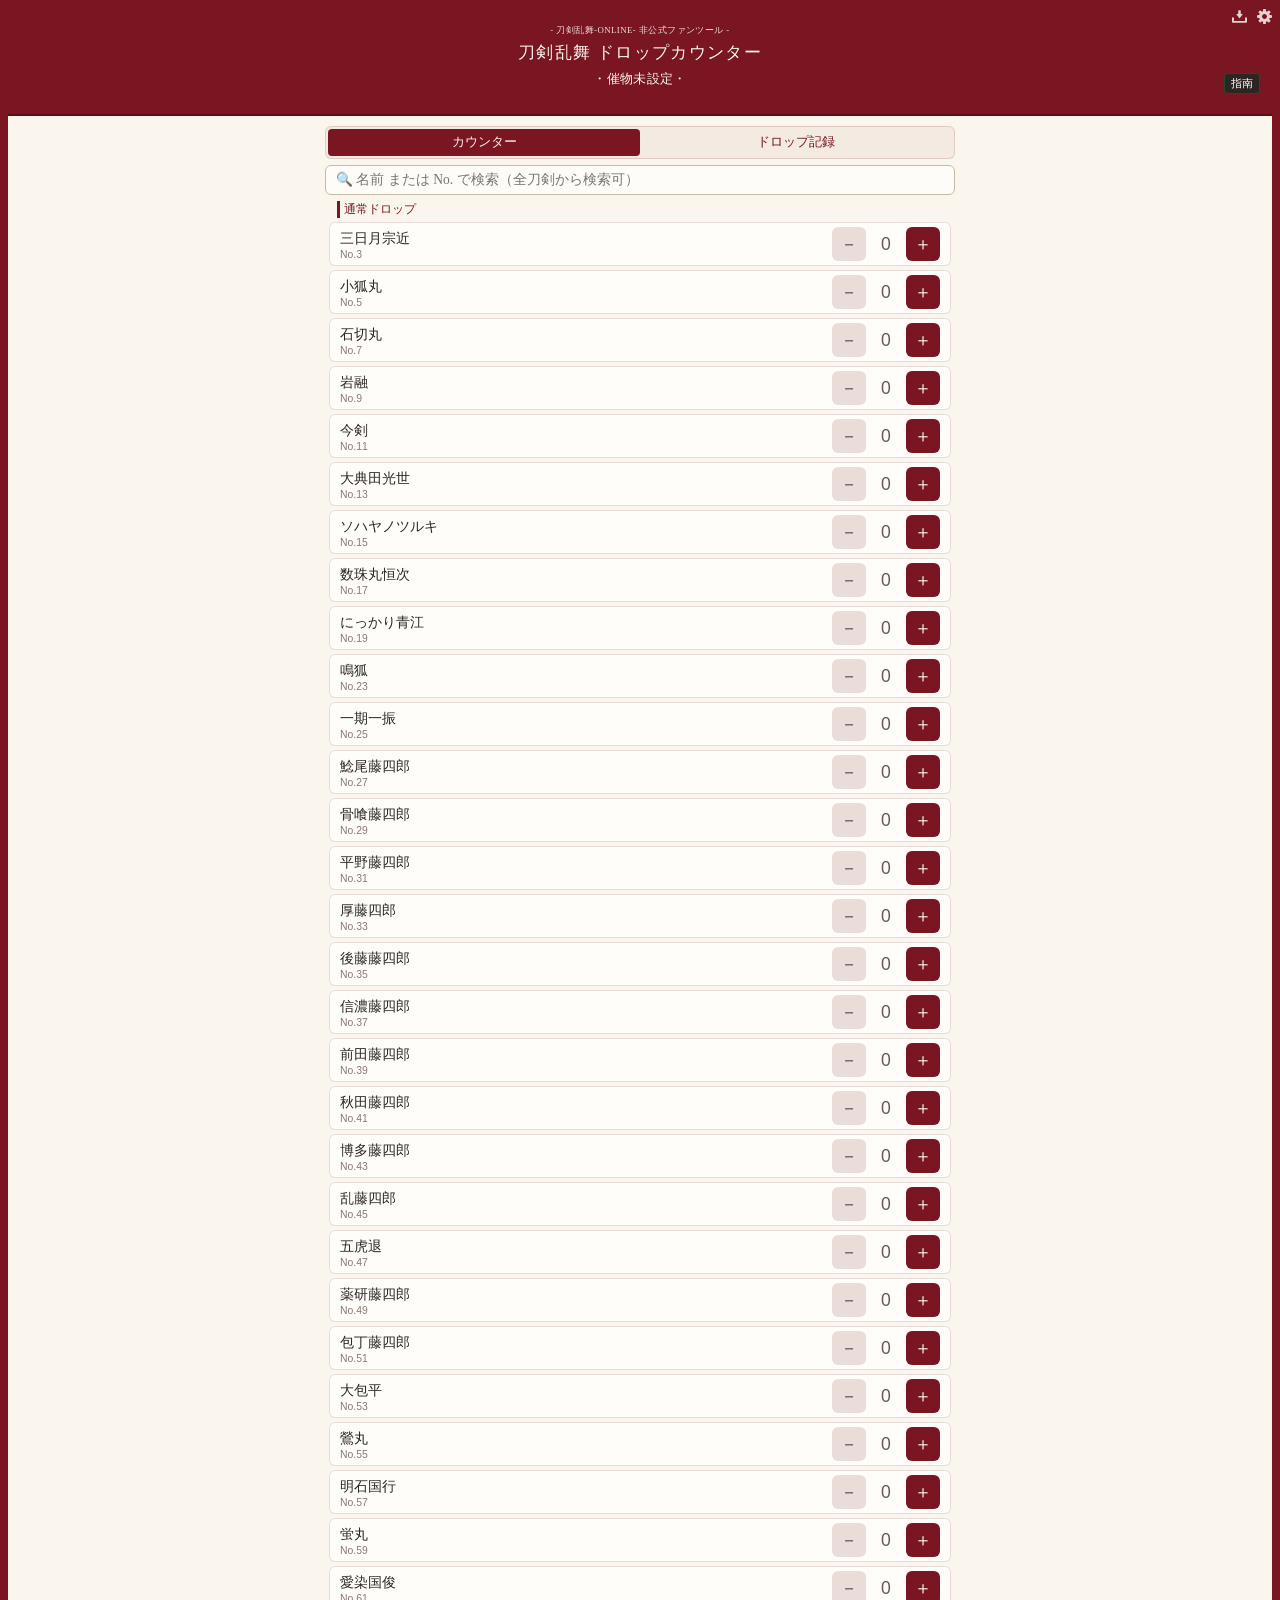
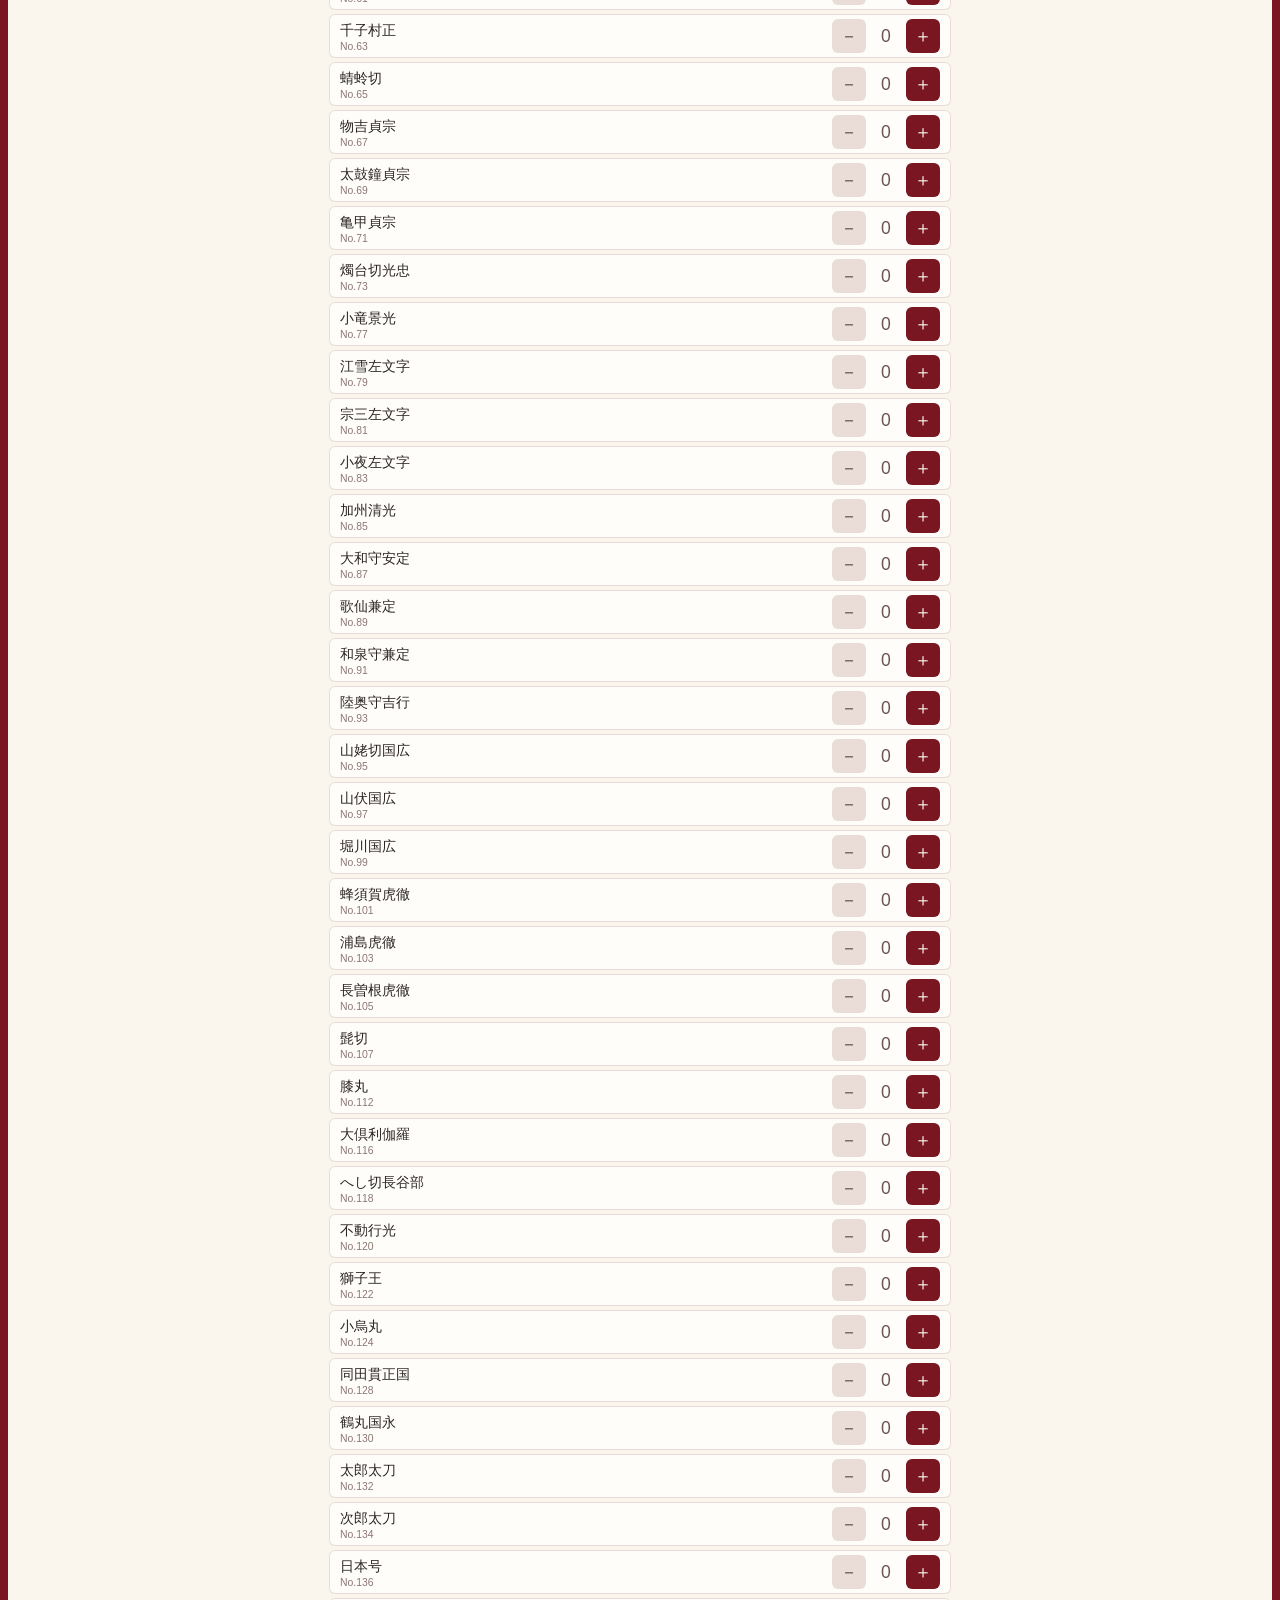
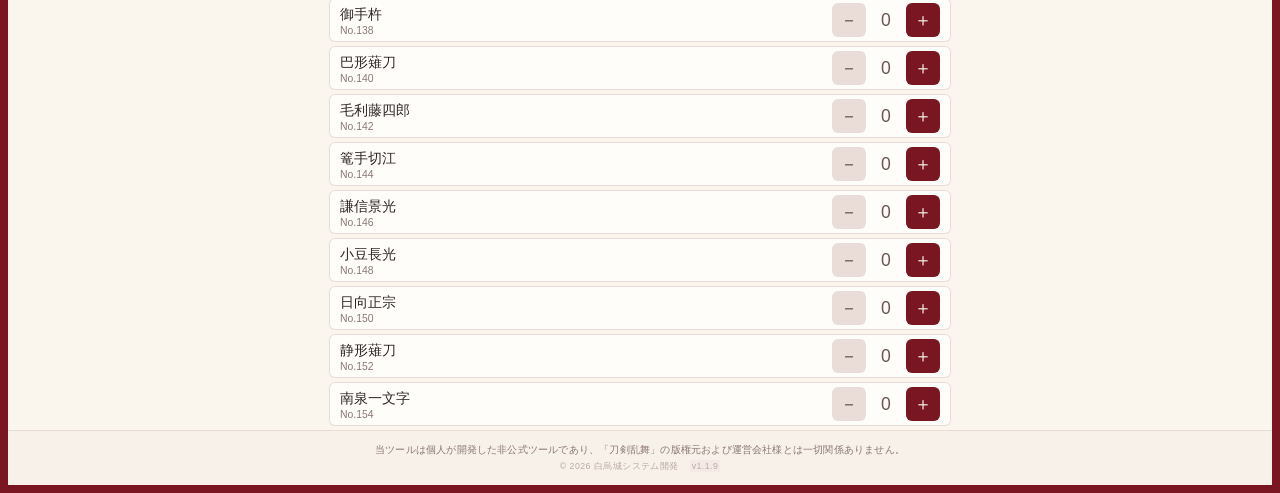
<file: index.html>
<!DOCTYPE html>

<html>

<head>
  <base target="_top">
  <link rel="stylesheet" href="tokencounter.css">
  <link rel="shortcut icon" href="https://i.imgur.com/UqcB7Wm.png">
  <link rel="icon" href="https://i.imgur.com/UqcB7Wm.png" type="image/png" sizes="144x144">
  <meta name="viewport" content="width=device-width, initial-scale=1.0">
  <meta name="robots" content="max-snippet:120">
  <title>刀剣乱舞 ドロップカウンター</title>
  <meta name="description" content="刀剣乱舞（とうらぶ）のイベントなどで使える非公式ドロップ集計ツールです。スマホやPCから簡単にドロップ数を記録・集計・カウントできます。">
  <meta name="google-site-verification" content="14gNBsoMrorzRecH0uHpTxscGy8WE4mkYK0ATel0TxM" />
   <script type="application/ld+json">
  {
    "@context": "https://schema.org",
    "@type": "WebSite",
    "name": "とうらぶドロップカウンター",
    "url": "https://github.io"
  }
  </script>
</head>

<body>

  <!-- ヘッダー -->
  <header>
    <div style="position:absolute; top:-4px; right:-4px; display:flex; gap: 1px; align-items:center;">
      <!-- データ保存ボタン -->
      <button type="button" class="hdr-save-btn" title="データの保存・引継" onclick="toggleBackupModal(true)"><img src="save.svg" alt="保存"></button>
      <!-- 設定ボタン -->
      <button type="button" class="hdr-setting-btn" title="ツール環境・イベント設定" onclick="toggleConfigModal(true)"><img src="setting.svg" alt="設定"></button>
    </div>
    <h2>- 刀剣乱舞-ONLINE- 非公式ファンツール -</h2>
    <h1>刀剣乱舞 ドロップカウンター</h1>
    <div class="ev-info">
      <div class="ev-name" id="evName">・読込中...・</div>
      <div class="ev-pd" id="evPeriod">　</div>

      <button type="button" class="gd-btn" onclick="toggleModal(true)">指南</button>
    </div>
  </header>

  <!-- ポップアップ類 -->
    <!-- 指南ボタンのポップアップ -->
    <!-- 背景の暗幕 -->
    <div class="md-ov" id="guideModal" onclick="toggleModal(false)">
      <!-- ポップアップ本体 -->
      <div class="md-ct" onclick="event.stopPropagation()">
        <!-- 使用方法 -->
        <div class="md-ttl">使用方法</div>
          <ol class="md-ol">
            <li>右上の設定ボタンからイベント名、イベント期間、限定ドロップ刀剣を登録する</li>
            <li>カウンターでドロップ刀剣をカウント</li>
            <li>イベントが終了したらドロップ記録タブの「コピー」ボタンから表形式でドロップ記録を保存</li>
            <li>リセットボタンを押す</li>
          </ol>

        <!-- 補足情報・セキュリティについて -->
        <div style="padding-top: 15px; border-top: 1px dashed rgba(122,22,34,0.15);">
          <!-- 豆知識（Logとスプシ同期） -->
          <div class="md-info-sec">
            <span style="color: #7a1622; font-weight: bold;">💡 便利な機能</span>
              <ul>
                <li>リストにない刀剣は検索からカウントすると最下部に表示されます</li>
                <li>過去のカウント履歴（Log）は、右上の設定（⚙）から新着順で確認できます。</li>
                <li>複数端末でリアルタイムにデータを同期したい場合は、設定内から「スプレッドシート連携」を行うと便利です。</li>
              </ul>
          </div>
          <!-- 安全性について -->
          <div class="md-safety-box">
            <span style="color: #1e4d2b; font-weight: bold;">🛡 安全性について</span><br>
            当ツールに入力された情報やGASウェブアプリのURL、Googleアカウントなどの個人情報が外部へ共有・送信されることは一切ありません。
            データはすべてご自身のブラウザまたはスプレッドシート内のみで安全に管理されます。
          </div>
        </div>

        <!-- 閉じるボタン -->
        <button type="button" class="md-cls" onclick="toggleModal(false)">×</button>

      </div>
    </div>

   <!-- 設定ボタンポップアップ -->
    <div class="md-ov" id="configModal" onclick="toggleConfigModal(false)">
     <div class="md-ct" onclick="event.stopPropagation()">
      <div class="md-ttl">設定</div>

        <!-- イベント情報の直接編集フォーム（未連携・連携両対応） -->
        <div class="md-subttl">イベント情報の設定</div>
          <!-- イベント名入力 -->
          <div class="search-wrapper">
            <input type="text" class="search-box" id="inputEvName" placeholder="イベント名（例: 特命調査 慶長熊本）" style="margin-bottom: 6px; font-size:.8rem;" oninput="toggleClearBtn('inputEvName', 'inputEvNameClear')">
            <button type="button" class="search-clear-btn" id="inputEvNameClear" onclick="clearAnyInput('inputEvName', 'inputEvNameClear')">×</button>
          </div>
          <!-- イベント期間入力 -->
          <div class="search-wrapper">
            <input type="text" class="search-box" id="inputEvPeriod" placeholder="開催期間（例: 2026/10/20 ~ 11/10）" style="margin-bottom: 6px; font-size:.8rem;" oninput="toggleClearBtn('inputEvPeriod', 'inputEvPeriodClear')">
            <button type="button" class="search-clear-btn" id="inputEvPeriodClear" onclick="clearAnyInput('inputEvPeriod', 'inputEvPeriodClear')">×</button>
          </div>
          <!-- 限定ドロップ入力 -->
          <div style="position: relative; max-width: 630px; margin: 0 auto 6px auto;">
            <div class="search-wrapper">
              <input type="text" class="search-box" id="dropSearchInput" 
              placeholder="🔍 限定ドロップを名前かNo.で検索" 
              oninput="onDropSearch()" style="margin-bottom: 0; font-size:.8rem;">
              <button type="button" class="search-clear-btn" id="dropSearchInputClear" onclick="clearAnyInput('dropSearchInput', 'dropSearchInputClear', onDropSearch)">×</button>
            </div>
            <!-- 検索と一致する候補リストの部屋 -->
            <div class="suggest-list" id="dropSuggestList"></div>
          </div>
          <!-- 選択された限定ドロップ刀剣が「×ボタン付きのバッジ」として並ぶ部屋 -->
          <div class="selectedDropsContainer" id="selectedDropsContainer"></div>
        <!-- 「イベント情報更新 ボタン-->
        <div class="savebtn">
          <button type="button" class="md-save" onclick="saveEventInfo()" style="padding:5px 10px;">
            イベント情報を更新</button>
        </div>

      <!-- 履歴（Log）確認アコーディオン -->
      <div class="logAco">
        <details onclick="loadEventLog()">
          <summary class="sec-ttl" style="margin-bottom:-4px; border-left: none; cursor: pointer; text-align: center;">
            カウント履歴（Log）を確認する 
            <span style="font-size: .65rem; color:#6d5652">
              タップで表示</span></summary>
          <!-- 履歴表示部分 -->
          <div class="logContainer" id="logContainer">
            履歴を読み込んでいます...
          </div>
        </details>
      </div>

        <!-- 次イベント用のデータリセットボタン -->
        <div style="margin:0 0 20px 0; text-align: center;">
          <button type="button" class="md-save" style="width: 100%; padding: 6px 0;" onclick="toggleResetModal(true)">
            🚨 データリセット
          </button>
        </div>

        <!-- 閉じるボタン -->
        <button type="button" class="md-cls" onclick="toggleConfigModal(false)">×</button>
      </div>
    </div>

      <!-- リセット確認専用のポップアップモーダル -->
      <div class="md-ov" id="resetConfirmModal" onclick="toggleResetModal(false)">
        <div class="md-ct" onclick="event.stopPropagation()">
          <div class="md-ttl" style="color: #7a1622; font-weight: bold;">
            🚨 データの完全消去
          </div>
          <p class="md-txt">
            現在のドロップカウント数がすべて「0」にリセットされ、催物名、限定ドロップも初期化されます。<br>
            <span style="color: #7a1622; font-weight: bold;">
              この操作は元に戻せません。
            </span><br>
            本当に実行してもよろしいですか？
          </p>
          <div style="display: flex; gap: 8px; justify-content: center;">
              <button type="button" class="md-cncl" style="flex: 1;" onclick="toggleResetModal(false)">
                キャンセル</button>
              <button type="button" class="md-save" style="font-weight: bold; flex: 1;" onclick="executeDataReset()">
                リセットする</button>
          </div>
        </div>
      </div>

  <!-- 保存ボタンポップアップ -->
    <!-- 背景の暗幕 -->
    <div class="md-ov" id="backupModal" onclick="toggleBackupModal(false)">
      <!-- 本体 -->
      <div class="md-ct" onclick="event.stopPropagation()">
        <div class="md-ttl">データ保存</div>

        <!-- スプシ未連携用のデータ引き継ぎ -->
        <div class="setting-divider">
        <div class="md-subttl">データの保存・引継（連携をしていない方）</div>
          <div class="search-wrapper">
            <textarea class="search-box" id="backupDataInput" 
            placeholder="コピーしたバックアップデータを貼り付けてください" 
            style="font-size: 0.75rem; resize: none; margin-bottom: 8px; padding: 6px;" oninput="toggleClearBtn('backupDataInput', 'backupDataInputClear')"></textarea>
            <button type="button" class="search-clear-btn" id="backupDataInputClear" onclick="clearAnyInput('backupDataInput', 'backupDataInputClear')">×</button>
          </div>
          <div style="margin-bottom: 12px; display: flex; gap: 8px;">
              <button type="button" class="md-save" style="flex: 1; min-width: 0;" onclick="exportData()">
                データをコピー</button>
              <button type="button" class="md-save" style="flex: 1; min-width: 0;" onclick="importData()">
                データを読み込む</button>
          </div>
          <!-- 保存完了のメッセージを表示する部屋 -->
        <div class="configMessage" id="configMessage"></div>
        </div>

        <!-- スプシ連携 -->
        <div class="md-subttl">スプレッドシート連携</div>
          <p class="md-txt">
            各自のGASウェブアプリURL（末尾が /exec のもの）を貼り付けて保存してください。
          </p>
          <!--入力欄 -->
          <div class="search-wrapper">
            <input type="text" class="search-box" id="gasUrlInput" placeholder="https://script.google.com/.../exec" style="margin-bottom:10px;" oninput="toggleClearBtn('gasUrlInput', 'gasUrlInputClear')">
            <button type="button" class="search-clear-btn" id="gasUrlInputClear" onclick="clearAnyInput('gasUrlInput', 'gasUrlInputClear')">×</button>
          </div>
          <!-- 保存完了のメッセージを表示する部屋 -->
          <div class="configMessage" id="gasconfigMessage"></div>
          <!-- 保存ボタン -->
          <div class="savebtn"style="margin-bottom:12px">
            <button type="button" class="md-save" onclick="saveGasUrl()">保存</button>
          </div>

        <!-- 初回利用者用 -->
        <div style="text-align:center;">
          <details>
            <summary class="sec-ttl" style="border-left: none">
            連携方法</summary>
            <a href="https://docs.google.com/spreadsheets/d/1eWn-RLpsu_b-dz2MAWwKJCenP8LslAzI5T1tJAcoF1Y/copy" target="_blank" class="config-template-btn" style="margin-bottom: 8px">
              スプレッドシートのテンプレートをコピー</a>
            <!-- GASアプリURLの取得方法 -->
              <div class="sec-ttl" style="border-left: none; color:#5a4542">
              ・ 初回立ち上げ設定 ・</div>
              <ol class="md-ol">
              <li>
                <details>
                  <summary>コピーしたシートの共有設定を変更する<span style="font-size: .65rem; color:#6d5652"> タップで表示 </span></summary>
                    <p style="margin-top: 8px; padding-left: 13px; margin-bottom: 8px; font-size: .74rem;line-height:1.4;">一般的なアクセスの設定を「リンクを知っている全員」「編集者」に変更する</p>
                </details>
              </li>
                <li>上のメニューから「拡張機能」→「Apps Script」を開く</li>
              <li>
                <details>
                  <summary>トリガーを追加する<span style="font-size: .65rem; color:#6d5652"> タップで表示 </span></summary>
                  <ol class="md-sub-ol">
                    <li>左メニューの時計マーク「トリガー」を押す</li>
                    <li>右下の「＋ トリガーを追加」を押す</li>
                    <li>実行する関数を「onEditInstalled」、イベントの種類を「編集時」にして保存を押す</li>
                    <li>Googleの警告画面が出たら「詳細」→「刀剣カウンターに移動」→「許可」の順に進む</li>
                  </ol> 
                </details>
              </li>
              <li>
                <details>
                  <summary>GASウェブアプリURLを取得する<span style="font-size: .65rem; color:#6d5652"> タップで表示 </span></summary>
                  <ol class="md-sub-ol">
                    <li>右上の青い「デプロイ」→「新しいデプロイ」を押す</li>
                    <li>歯車マークが「ウェブアプリ」なのを確認</li>
                    <li>次のユーザーとして実行を「自分」、アクセスできるユーザーを「全員」に変更してデプロイを押す</li>
                    <li>発行された「ウェブアプリURL」をコピー</li>
                  </ol>
                </details>
              </li>
            </ol>
          </details>
        </div>
        <!-- 閉じるボタン -->
        <button type="button" class="md-cls" onclick="toggleBackupModal(false)">×</button>
      </div>
    </div>


  <!-- タブ切り替えボタン -->
  <div class="tabs">
    <button type="button" class="tab-btn active" onclick="switchTab('counter', this)">カウンター</button>
    <button type="button" class="tab-btn" onclick="switchTab('record', this)">ドロップ記録</button>
  </div>

  <!-- カウンター画面 -->
  <div class="view-panel active" id="panel-counter">
    <!-- 検索ボックス -->
    <div class="search-wrapper">
      <input type="text" class="search-box" id="searchBox" placeholder="🔍 名前 または No. で検索（全刀剣から検索可）" oninput="onSearch()">
      <button type="button" class="search-clear-btn" id="searchBoxClear" onclick="clearAnyInput('searchBox', 'searchBoxClear', onSearch)">×</button>
    </div>
    <!-- カウンター本体 -->
    <div id="counterContainer">
      <div class="loading" id="mainMessage" style="font-size: .9rem; ">
        読込中…
      </div>
    </div>
  </div>

  <!-- ドロップ記録画面 -->
  <div class="view-panel" id="panel-record">
    <div class="rk-hdr">
      <div class="tot-sm">合計ドロップ数:
        <span class="tot-num" id="totalCount">0</span> 
        振
      </div>
      <div class="hdr-btn-set">
        <button type="button" class="cp-btn" id="copyBtn" onclick="copyToClipboard()">コピー</button>
        <a class="ss-btn" id="ssLink" href="#" target="_blank" onclick="openSpreadsheet(event)">シートを開く</a>
      </div>
    </div>
    <!-- シート未連携時のエラーメッセージ表示場所 -->
    <div class="configMessage" id="recordMessage" style="text-align: right; margin-top: 4px; margin-bottom: 6px;"></div>

    <div id="recordContainer">
      <table class="rk-tbl">
        <thead>
          <tr>
            <th>No.</th>
            <th>刀剣名</th>
            <th>ドロップ数</th>
          </tr>
        </thead>
        <tbody id="recordTableBody">
          <!-- 記録データ挿入 -->
        </tbody>
      </table>
    </div>
  </div>

  <!-- フッター -->
  <footer style="margin-top: auto !important; margin: 20px -12px -12px -12px; padding: 12px 8px; border-top: 1px solid rgba(122, 22, 34, 0.1); background: rgba(122, 22, 34, 0.02); text-align: center;">
      <p style="margin: 0 0 4px 0; font-size: 0.6rem; color: #8c7672; line-height: 1.4; letter-spacing: 0.02em; word-break: keep-all;">
        当ツールは個人が開発した非公式ツールであり、<wbr>
        「刀剣乱舞」の版権元および運営会社様とは<wbr>一切関係ありません。
      </p>
      <p class="num-style" style="margin: 0; font-size: 0.55rem; color: #bcaaa4; letter-spacing: 0.05em;">
        © 2026 白烏城システム開発
        <span style="margin-left:8px; padding:1px 2px; background:#f4e9e4;">
          v1.1.9
        </span>
      </p>
    </footer>

<!-- javascript -->
  <script src="tokencounter.js" defer></script>
  
</body>

</html>
</file>
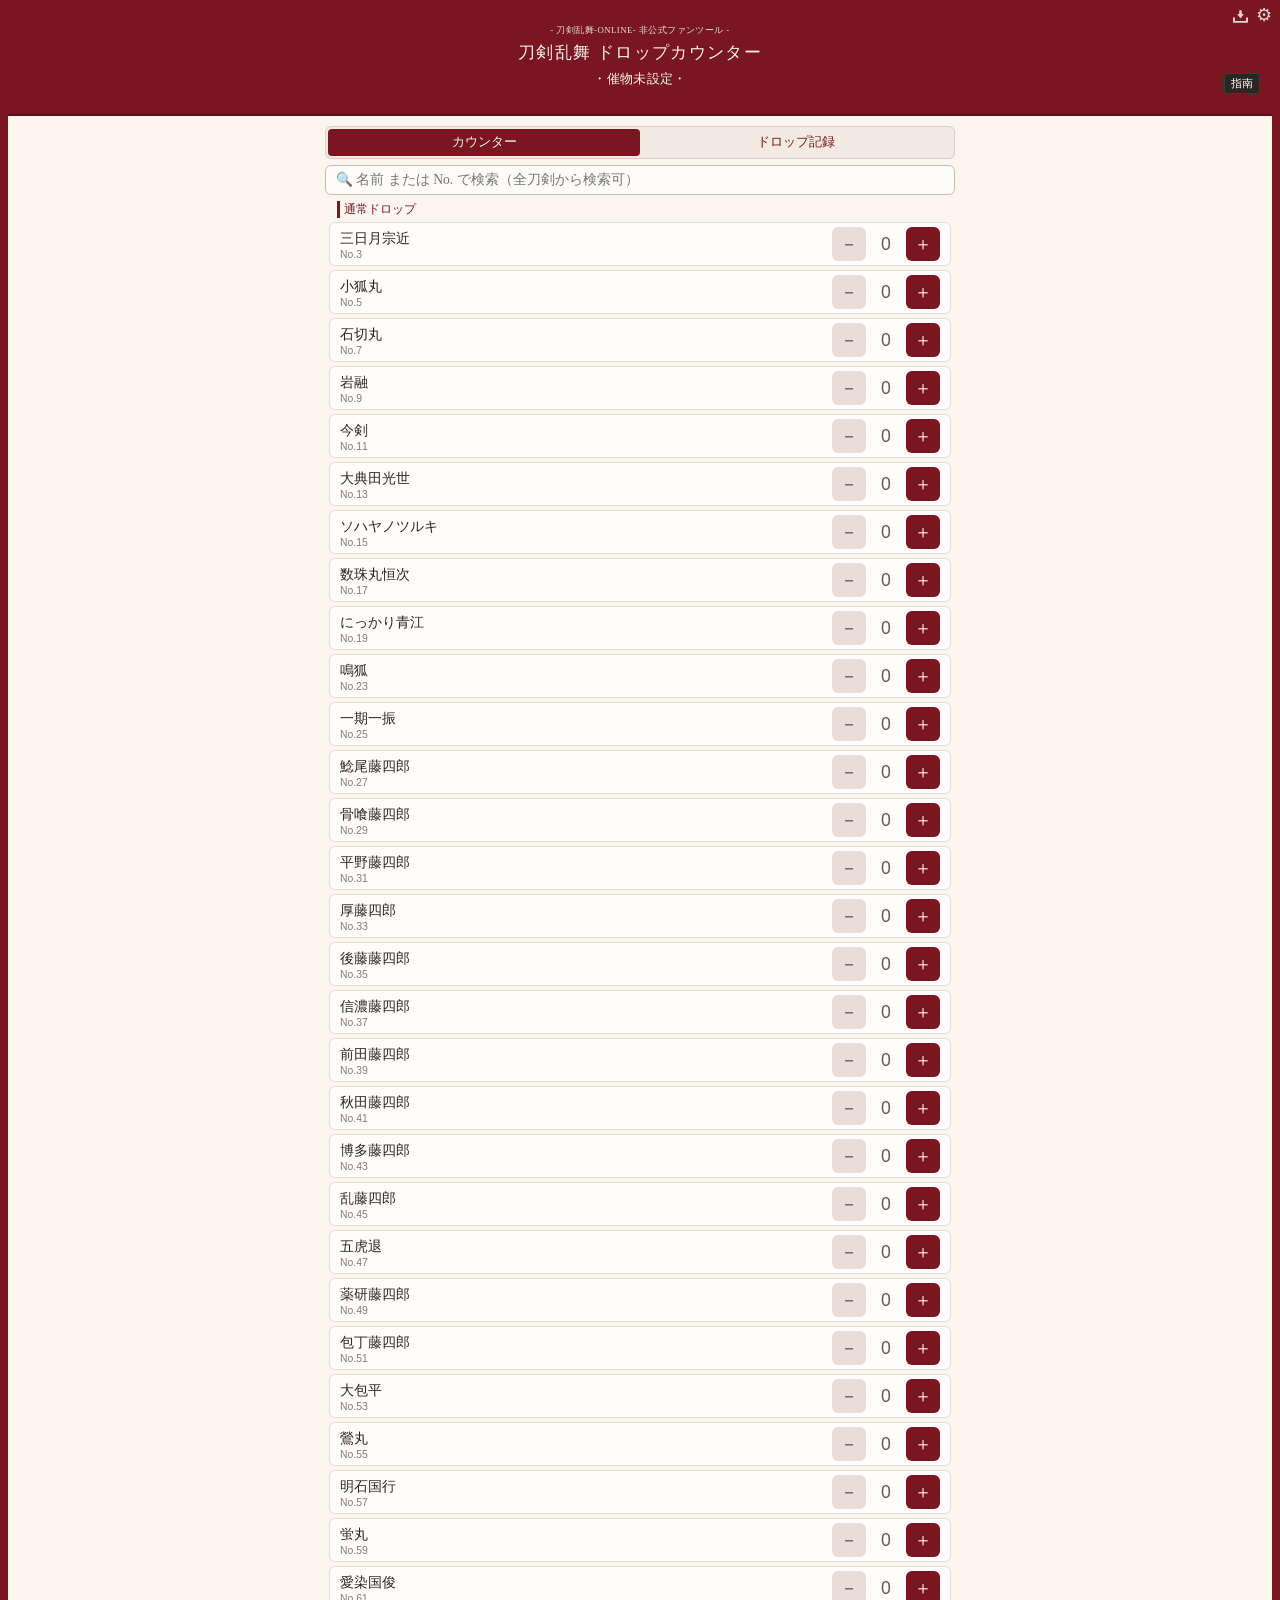
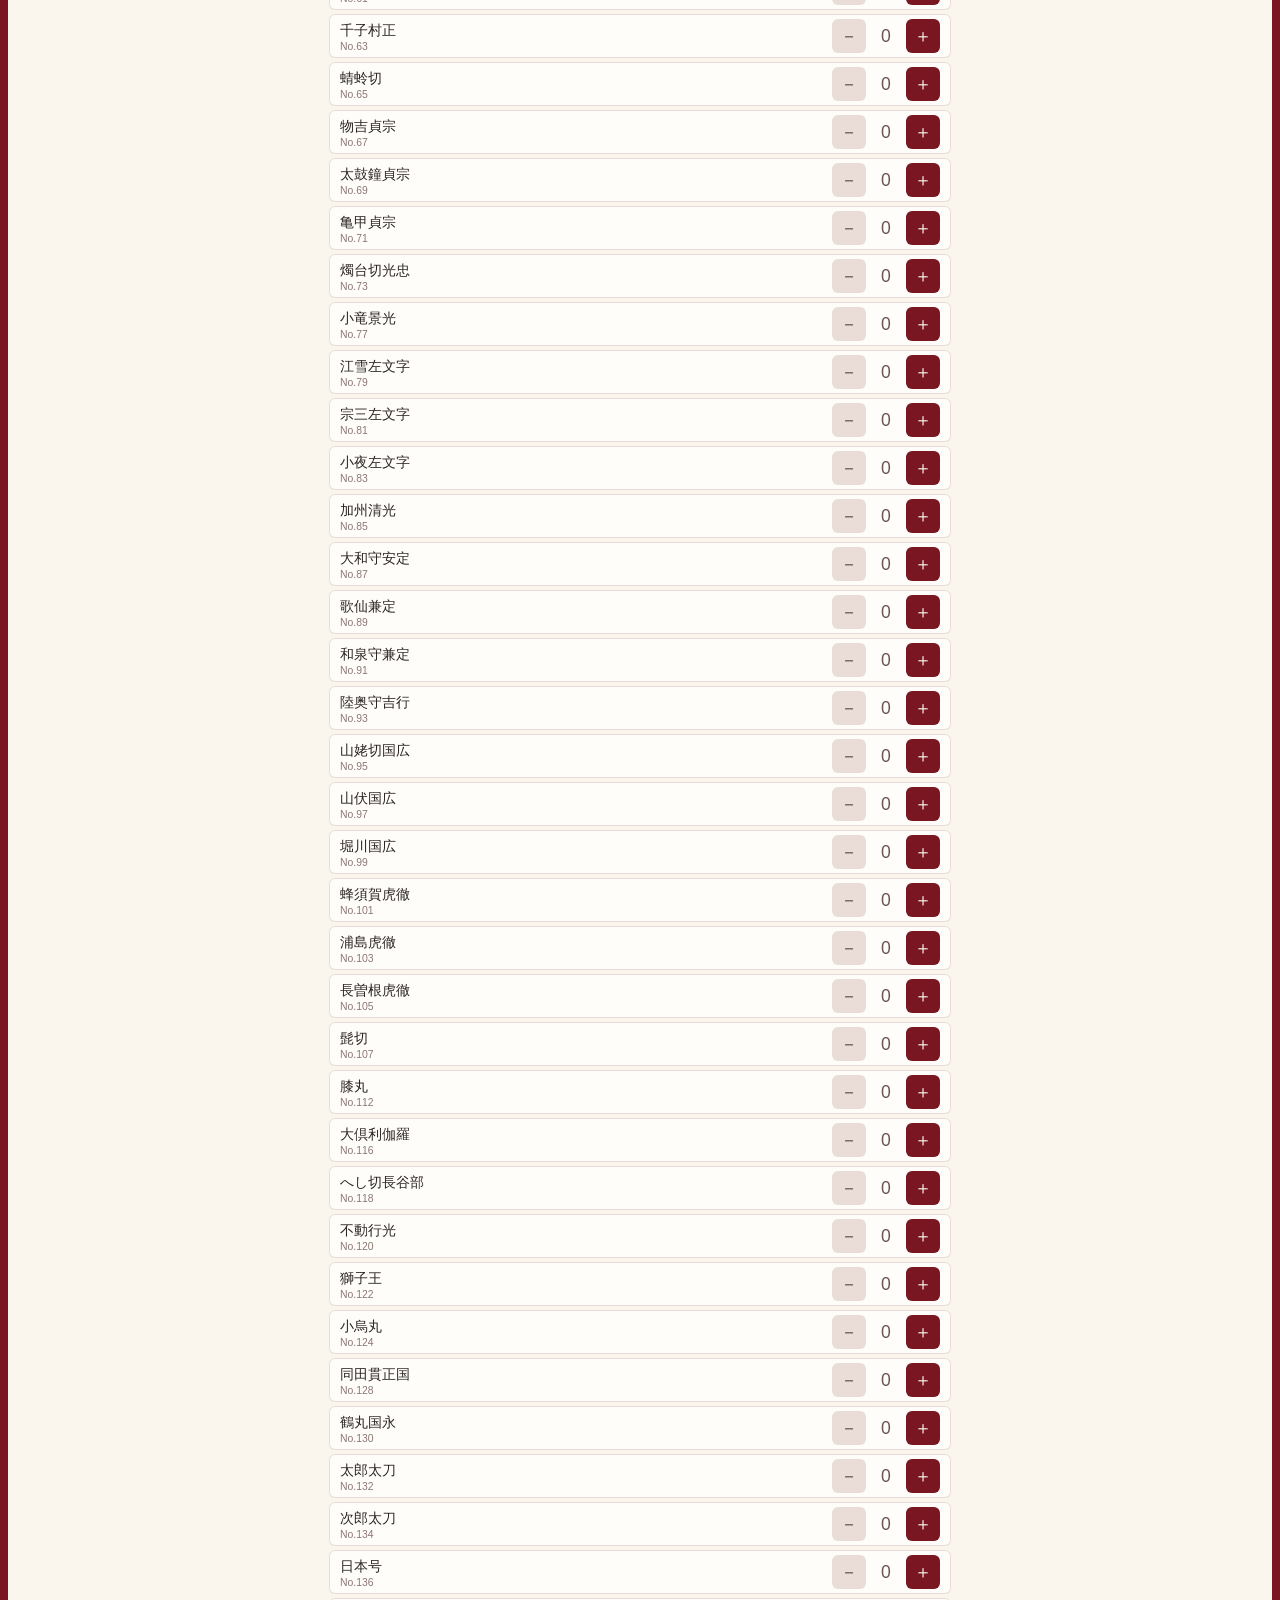
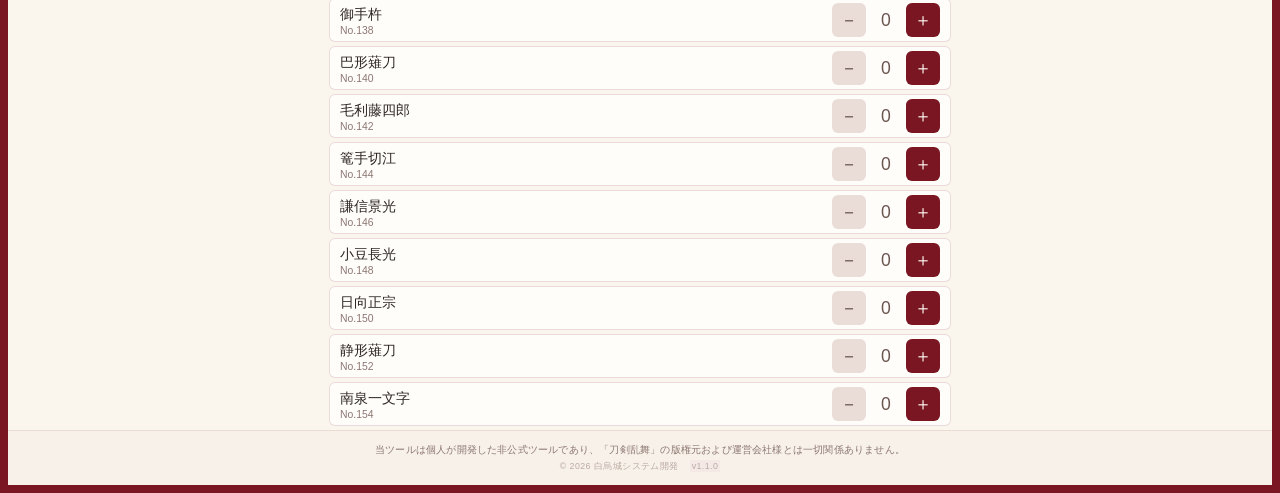
<file: tokencounter.html>
<!DOCTYPE html>

<html>

<head>
  <base target="_top">
  <link rel="stylesheet" href="tokencounter.css">
  <link rel="shortcut icon" href="https://i.imgur.com/UqcB7Wm.png">
  <link rel="icon" href="https://i.imgur.com/UqcB7Wm.png" type="image/png" sizes="144x144">
  <meta name="viewport" content="width=device-width, initial-scale=1.0">
  <meta name="robots" content="max-snippet:120">
  <title>刀剣乱舞 ドロップカウンター</title>
  <meta name="description" content="刀剣乱舞（とうらぶ）のイベントなどで使える非公式ドロップ集計ツールです。スマホやPCから簡単にドロップ数を記録・集計・カウントできます。">
  <meta name="google-site-verification" content="14gNBsoMrorzRecH0uHpTxscGy8WE4mkYK0ATel0TxM" />
   <script type="application/ld+json">
  {
    "@context": "https://schema.org",
    "@type": "WebSite",
    "name": "とうらぶドロップカウンター",
    "url": "https://github.io"
  }
  </script>
</head>



<body>

  <!-- ヘッダー -->
  <header>
    <div style="position:absolute; top:-4px; right:-4px; display:flex; gap: 0px; align-items:center;">
      <!-- データ保存ボタン -->
      <button type="button" class="hdr-save-btn" title="データの保存・引継" onclick="toggleBackupModal(true)"><img src="save.svg" alt="保存"></button>
      <!-- 設定ボタン -->
      <button type="button" class="hdr-setting-btn" title="ツール環境・イベント設定" onclick="toggleConfigModal(true)">⚙</button>
    </div>
    <h2>- 刀剣乱舞-ONLINE- 非公式ファンツール -</h2>
    <h1>刀剣乱舞 ドロップカウンター</h1>
    <div class="ev-info">
      <div class="ev-name" id="evName">・読込中...・</div>
      <div class="ev-pd" id="evPeriod">　</div>

      <button type="button" class="gd-btn" onclick="toggleModal(true)">指南</button>
    </div>
  </header>


  <!-- 指南ボタンのポップアップ -->
  <div class="md-ov" id="guideModal" onclick="toggleModal(false)">
    <div class="md-ct" onclick="event.stopPropagation()">
      <div class="md-ttl">使用方法</div>
      <ol class="md-ol">
        <li>右上の設定ボタンからイベント名、イベント期間、限定ドロップ刀剣を登録する</li>
        <li>カウンターでドロップ刀剣をカウント</li>
        <li>イベントが終了したらドロップ記録タブの「コピー」ボタンから表形式でドロップ記録を保存</li>
        <li>リセットボタンを押す</li>
      </ol>
      <!-- 補足情報・セキュリティについて -->
      <div style="margin-top: 14px; padding-top: 10px; border-top: 1px dashed rgba(122,22,34,0.15);">
        <!-- 豆知識（Logとスプシ同期） -->
        <div class="md-info-sec">
          <span style="color: #7a1622; font-weight: bold;">💡 便利な機能</span>
          <ul>
            <li>リストにない刀剣は検索からカウントすると最下部に表示されます</li>
            <li>過去のカウント履歴（Log）は、右上の設定（⚙）から新着順で確認できます。</li>
            <li>複数端末でリアルタイムにデータを同期したい場合は、設定内から「スプレッドシート連携」を行うと便利です。</li>
          </ul>
        </div>
        
        <!-- 安全性について -->
        <div class="md-safety-box">
          <span style="color: #1e4d2b; font-weight: bold;">🛡 安全性について</span><br>
          当ツールに入力された情報やGASウェブアプリのURL、Googleアカウントなどの個人情報が外部へ共有・送信されることは一切ありません。データはすべてご自身のブラウザまたはスプレッドシート内のみで安全に管理されます。
        </div>
      <button type="button" class="md-cls" onclick="toggleModal(false)">×</button>
      </div>
    </div>
  </div>

  <!-- 設定ボタンポップアップ -->
   <div class="md-ov" id="configModal" onclick="toggleConfigModal(false)">
    <div class="md-ct" onclick="event.stopPropagation()">
      <div class="md-ttl">設定</div>

        <!-- イベント情報の直接編集フォーム（未連携・連携両対応） -->
        <div class="md-subttl">イベント情報の設定</div>
          <!-- イベント名入力 -->
          <div class="search-wrapper">
            <input type="text" class="search-box" id="inputEvName" placeholder="イベント名（例: 特命調査 慶長熊本）" style="margin-bottom: 6px; font-size:.8rem;" oninput="toggleClearBtn('inputEvName', 'inputEvNameClear')">
            <button type="button" class="search-clear-btn" id="inputEvNameClear" onclick="clearAnyInput('inputEvName', 'inputEvNameClear')">×</button>
          </div>
          <!-- イベント期間入力 -->
          <div class="search-wrapper">
            <input type="text" class="search-box" id="inputEvPeriod" placeholder="開催期間（例: 2026/10/20 ~ 11/10）" style="margin-bottom: 6px; font-size:.8rem;" oninput="toggleClearBtn('inputEvPeriod', 'inputEvPeriodClear')">
            <button type="button" class="search-clear-btn" id="inputEvPeriodClear" onclick="clearAnyInput('inputEvPeriod', 'inputEvPeriodClear')">×</button>
          </div>
          <!-- 限定ドロップ入力 -->
          <div style="position: relative; max-width: 630px; margin: 0 auto 6px auto;">
            <div class="search-wrapper">
              <input type="text" class="search-box" id="dropSearchInput" 
              placeholder="🔍 限定ドロップを名前かNo.で検索" 
              oninput="onDropSearch()" style="margin-bottom: 0; font-size:.8rem;">
              <button type="button" class="search-clear-btn" id="dropSearchInputClear" onclick="clearAnyInput('dropSearchInput', 'dropSearchInputClear', onDropSearch)">×</button>
            </div>
            <!-- 検索と一致する候補リストの部屋 -->
            <div class="suggest-list" id="dropSuggestList"></div>
          </div>
          <!-- 選択された限定ドロップ刀剣が「×ボタン付きのバッジ」として並ぶ部屋 -->
          <div class="selectedDropsContainer" id="selectedDropsContainer"></div>
        <!-- 「イベント情報更新 ボタン-->
        <div class="savebtn">
          <button type="button" class="md-save" onclick="saveEventInfo()" style="padding:5px 10px;">
            イベント情報を更新</button>
        </div>

      <!-- 履歴（Log）確認アコーディオン -->
      <div class="logAco">
        <details onclick="loadEventLog()">
          <summary class="sec-ttl" style="border-left: none; cursor: pointer; text-align: center;">
            カウント履歴（Log）を確認する 
            <span style="font-size: .65rem; color:#6d5652">
              タップで表示</span></summary>
          <!-- 履歴表示部分 -->
          <div class="logContainer" id="logContainer">
            履歴を読み込んでいます...
          </div>
        </details>
      </div>

      <!-- 次イベント用のデータリセットボタン -->
      <div style="margin:20px 0; text-align: center;">
        <button type="button" class="md-save" style="width: 100%; padding: 6px 0;" onclick="toggleResetModal(true)">
          🚨 データリセット
        </button>
      </div>

      
      <div style="display: flex; gap: 8px; justify-content: center; margin-top: 12px;">
        <button type="button" class="md-cls" onclick="toggleConfigModal(false)">×</button>
      </div>
    </div>
  </div>


  <!-- リセット確認専用のポップアップモーダル -->
  <div class="md-ov" id="resetConfirmModal" onclick="toggleResetModal(false)">
    <div class="md-ct" onclick="event.stopPropagation()">
      <div class="md-ttl" style="color: #7a1622; font-weight: bold;">
        🚨 データの完全消去
      </div>
      <p class="md-txt">
        現在のドロップカウント数がすべて「0」にリセットされ、催物名も初期化されます。<br>
        <span style="color: #7a1622; font-weight: bold;">
          この操作は元に戻せません。
        </span><br>
        本当に実行してもよろしいですか？
      </p>
      <div style="display: flex; gap: 8px; justify-content: center;">
          <button type="button" class="md-cncl" style="flex: 1;" onclick="toggleResetModal(false)">
            キャンセル</button>
          <button type="button" class="md-save" style="font-weight: bold; flex: 1;" onclick="executeDataReset()">
            リセットする</button>
      </div>
    </div>
  </div>


  <!-- 保存ボタンポップアップ -->
    <div class="md-ov" id="backupModal" onclick="toggleBackupModal(false)">
      <div class="md-ct" onclick="event.stopPropagation()">
        <div class="md-ttl">データ保存</div>

        <!-- スプシ未連携用のデータ引き継ぎ -->
        <div class="setting-divider">
        <div class="md-subttl">データの保存・引継（連携をしていない方）</div>
          <div class="search-wrapper">
            <textarea class="search-box" id="backupDataInput" 
            placeholder="コピーしたバックアップデータを貼り付けてください" 
            style="font-size: 0.75rem; resize: none; margin-bottom: 8px; padding: 6px;" oninput="toggleClearBtn('backupDataInput', 'backupDataInputClear')"></textarea>
            <button type="button" class="search-clear-btn" id="backupDataInputClear" onclick="clearAnyInput('backupDataInput', 'backupDataInputClear')">×</button>
          </div>
          <div style="margin-bottom: 12px; display: flex; gap: 8px;">
              <button type="button" class="md-save" style="flex: 1; min-width: 0;" onclick="exportData()">
                データをコピー</button>
              <button type="button" class="md-save" style="flex: 1; min-width: 0;" onclick="importData()">
                データを読み込む</button>
          </div>
          <!-- 保存完了のメッセージを表示する部屋 -->
        <div class="configMessage" id="configMessage"></div>
        </div>

        <!-- スプシ連携 -->
        <div class="md-subttl">スプレッドシート連携</div>
        <p class="md-txt">
          各自のGASウェブアプリURL（末尾が /exec のもの）を貼り付けて保存してください。
        </p>
        <!--入力欄 -->
        <div class="search-wrapper">
          <input type="text" class="search-box" id="gasUrlInput" placeholder="https://script.google.com/.../exec" style="margin-bottom:10px;" oninput="toggleClearBtn('gasUrlInput', 'gasUrlInputClear')">
          <button type="button" class="search-clear-btn" id="gasUrlInputClear" onclick="clearAnyInput('gasUrlInput', 'gasUrlInputClear')">×</button>
        </div>
        <!-- 保存完了のメッセージを表示する部屋 -->
        <div class="configMessage" id="gasconfigMessage"></div>
        <!-- 保存ボタン -->
        <div class="savebtn"style="margin-bottom:16px">
          <button type="button" class="md-save" onclick="saveGasUrl()">保存</button>
        </div>

        <!-- 初回利用者用 -->
        <div class="setting-divider" style="margin-bottom: 12px; padding-bottom: 12px;">
        <details>
            <summary class="sec-ttl" style="margin-top:-8px; border-left: none">
            連携方法</summary>
            <a href="https://docs.google.com/spreadsheets/d/1eWn-RLpsu_b-dz2MAWwKJCenP8LslAzI5T1tJAcoF1Y/copy" target="_blank" class="config-template-btn" style="margin-bottom: 8px">
              スプレッドシートのコピーを作成</a>
            <!-- GASアプリURLの取得方法 -->
              <div class="sec-ttl" style="border-left: none; color:#5a4542">
               ・ 初回立ち上げ設定 ・</div>
              <ol class="md-ol" style="margin-bottom: -5px">
              <li>
                <details>
                  <summary>コピーしたシートの共有設定を変更する<span style="font-size: .65rem; color:#6d5652"> タップで表示 </span></summary>
                    <p style="margin-top: 8px; padding-left: 13px; margin-bottom: 8px; font-size: .74rem;line-height:1.4;">一般的なアクセスの設定を「リンクを知っている全員」「編集者」に変更する</p>
                </details>
              </li>
                <li>上のメニューから「拡張機能」→「Apps Script」を開く</li>
              <li>
                <details>
                  <summary>トリガーを追加する<span style="font-size: .65rem; color:#6d5652"> タップで表示 </span></summary>
                  <ol class="md-sub-ol">
                    <li>左メニューの時計マーク「トリガー」を押す</li>
                    <li>右下の「＋ トリガーを追加」を押す</li>
                    <li>実行する関数を「onEditInstalled」、イベントの種類を「編集時」にして保存を押す</li>
                    <li>Googleの警告画面が出たら「詳細」→「刀剣カウンターに移動」→「許可」の順に進む</li>
                  </ol> 
                </details>
              </li>
              <li>
                <details>
                  <summary>GASウェブアプリURLを取得する<span style="font-size: .65rem; color:#6d5652"> タップで表示 </span></summary>
                  <ol class="md-sub-ol">
                    <li>右上の青い「デプロイ」→「新しいデプロイ」を押す</li>
                    <li>歯車マークが「ウェブアプリ」なのを確認</li>
                    <li>次のユーザーとして実行を「自分」、アクセスできるユーザーを「全員」に変更してデプロイを押す</li>
                    <li>発行された「ウェブアプリURL」をコピー</li>
                  </ol>
                </details>
              </li>
            </ol>
          </details>
        </div>
        <div style="display: flex; gap: 8px; justify-content: center; margin-top: 12px;">
        <button type="button" class="md-cls" onclick="toggleBackupModal(false)">×</button>
      </div>
      </div>
    </div>


  <!-- タブ切り替え -->
  <div class="tabs">
    <button type="button" class="tab-btn active" onclick="switchTab('counter', this)">カウンター</button>
    <button type="button" class="tab-btn" onclick="switchTab('record', this)">ドロップ記録</button>
  </div>

  <!-- カウンター画面 -->
  <div class="view-panel active" id="panel-counter">
    <div class="search-wrapper">
      <input type="text" class="search-box" id="searchBox" placeholder="🔍 名前 または No. で検索（全刀剣から検索可）" oninput="onSearch()">
      <button type="button" class="search-clear-btn" id="searchBoxClear" onclick="clearAnyInput('searchBox', 'searchBoxClear', onSearch)">×</button>
    </div>
    <div id="counterContainer">
      <div class="loading" id="mainMessage" style="font-size: .9rem; ">
        読込中…
      </div>
    </div>
  </div>

  <!-- ドロップ記録画面 -->
  <div class="view-panel" id="panel-record">
    <div class="rk-hdr">
      <div class="tot-sm">合計ドロップ数:
        <span class="tot-num" id="totalCount">0</span> 
        振
      </div>
      <div class="hdr-btn-set">
        <button type="button" class="cp-btn" id="copyBtn" onclick="copyToClipboard()">コピー</button>
        <a class="ss-btn" id="ssLink" href="#" target="_blank" onclick="openSpreadsheet(event)">シートを開く</a>
      </div>
    </div>
    <!-- シート未連携時のエラーメッセージ表示場所 -->
    <div class="configMessage" id="recordMessage" style="text-align: right; margin-top: 4px; margin-bottom: 6px;"></div>

    <div id="recordContainer">
      <table class="rk-tbl">
        <thead>
          <tr>
            <th>No.</th>
            <th>刀剣名</th>
            <th>ドロップ数</th>
          </tr>
        </thead>
        <tbody id="recordTableBody">
          <!-- 記録データ挿入 -->
        </tbody>
      </table>
    </div>
  </div>

<footer style="margin-top: auto !important; margin: 20px -12px -12px -12px; padding: 12px 8px; border-top: 1px solid rgba(122, 22, 34, 0.1); background: rgba(122, 22, 34, 0.02); text-align: center;">
    <p style="margin: 0 0 4px 0; font-size: 0.6rem; color: #8c7672; line-height: 1.4; letter-spacing: 0.02em; word-break: keep-all;">
      当ツールは個人が開発した非公式ツールであり、<wbr>
      「刀剣乱舞」の版権元および運営会社様とは<wbr>一切関係ありません。
    </p>
    <p class="num-style" style="margin: 0; font-size: 0.55rem; color: #bcaaa4; letter-spacing: 0.05em;">
      © 2026 白烏城システム開発
      <span style="margin-left:8px; padding:1px 2px; background:#f4e9e4;">
        v1.1.0
      </span>
    </p>
  </footer>



  <script src="tokencounter.js" defer></script>
  
</body>
</html>
</file>
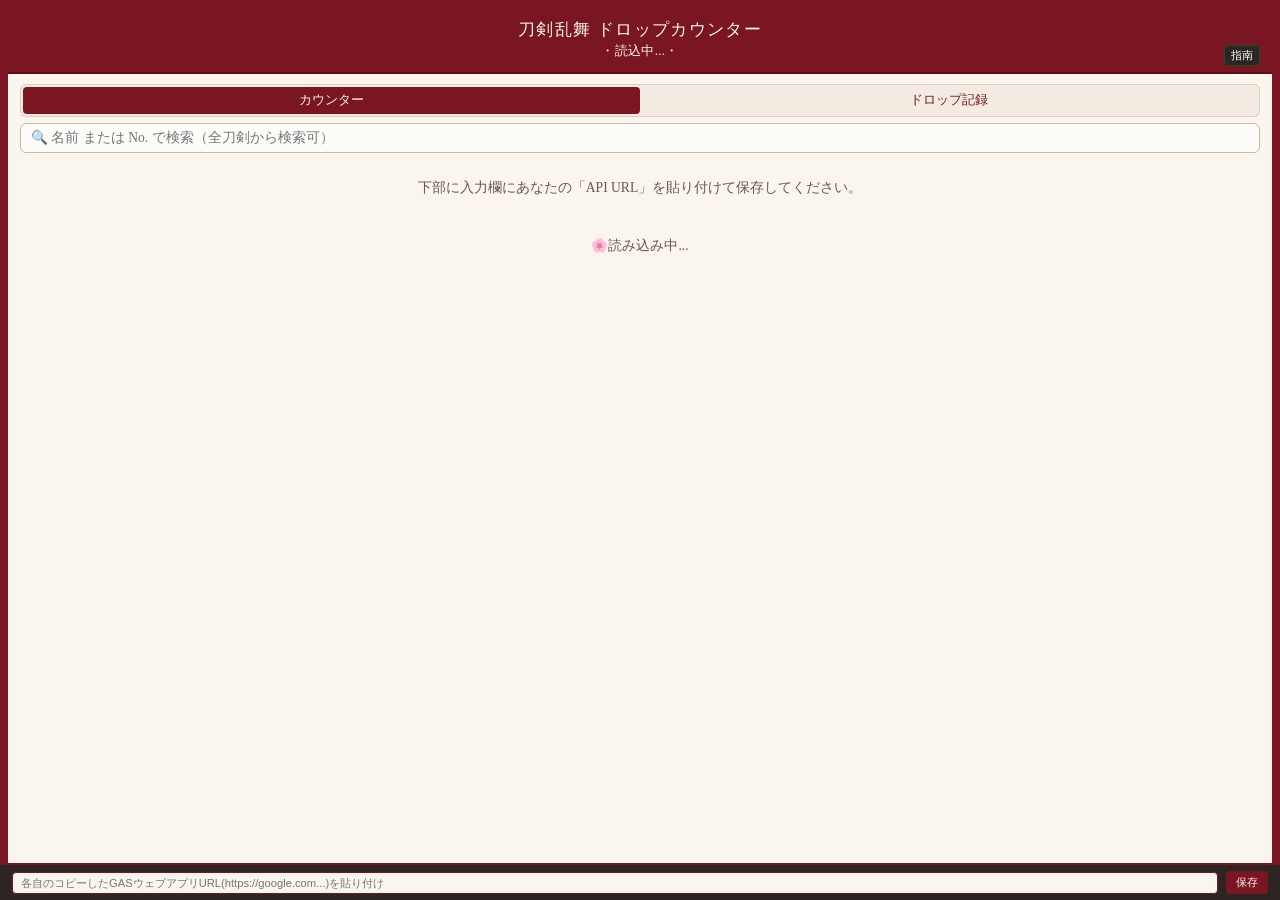
<file: ドロップカウンター.html>
<!DOCTYPE html>
<html>
<head>
  <base target="_top">
  <link rel="icon" href="https://i.imgur.com/bLO4kyN.png" type="image/png">
  <style>
    /* 基本のデザイン CSS */
    body{
      box-sizing:border-box;
      min-height:100vh;
      margin:0;
      padding:12px;
      border:8px solid #7a1622;
      background:#faf6ee;
      font-family:"Yu Mincho","MS Mincho",serif;
      font-weight:300;
      color:#2c2523;
    }
    /* 英数字用のフォントスタイル */
    .num-style{
      font-family:-apple-system,BlinkMacSystemFont,"Segoe UI",Roboto,sans-serif;
      font-weight:400
    }
    /* ヘッダー CSS */
    header{
      margin:-12px -12px 10px -12px;
      padding:10px 8px;
      border-bottom:2px solid #5a0f17;
      background:#7a1622;
      text-align:center;
    }
    /* 見出し CSS */
    h1{
      margin:0 0 2px 0;
      font-family:"Yu Mincho","MS Mincho",serif;
      font-size:1.05rem;
      font-weight:400;
      letter-spacing:.08em;
      color:#faf6ee;
    }
    
    
    /* イベント情報のデザイン　CSS */
    .ev-info{
      position:relative;
      display:flex;
      flex-direction:column;
      align-items:center;
      justify-content:center;
      margin-top:2px;
    }
    /* イベント名のフォントスタイル　CSS */
    .ev-name{
      display:block;
      font-family:"Yu Mincho","MS Mincho",serif;
      font-size:.8rem;
      font-weight:400;
      letter-spacing:.03em;
      color:#faf6ee;
    }
    /* イベント期間のフォントスタイル CSS */
    .ev-pd{
      display:block;
      margin-top:2px;
      font-family:-apple-system,BlinkMacSystemFont,"Segoe UI",Roboto,sans-serif;
      font-size:.65rem;
      font-weight:300;
      color:#eaddd7;
    }
    /* 指南ボタンのデザイン CSS */
    .gd-btn{
      position:absolute;top:2px;right:4px;
      padding:2px 6px;
      border:1px solid #1e4d2b;
      border-radius:4px;
      cursor:pointer;
      background:#2c2523;
      font-family:"Yu Mincho","MS Mincho",serif;
      font-size:.7rem;
      font-weight:400;
      color:#fff;
    }
    /* 指南ボタンを押した際のポップアップ設定 */
    /* ポップアップ以外を暗くする暗幕の通常時の設定 CSS */
    .md-ov{
      position:fixed;top:0;left:0;width:100vw;height:100vh;
      z-index:1000;
      display:flex;
      align-items:center;
      justify-content:center;
      pointer-events:none;
      opacity:0;
      transition:opacity .2s;
      background:rgba(44,37,35,.6);
    }
    /* ポップアップを開くと出現 CSS */
    .md-ov.open{
      pointer-events:auto;
      opacity:1;
    }
    /* ポップアップのデザイン CSS */
    .md-ct{
      box-sizing:border-box;
      width:85%;max-width:320px;
      padding:14px;
      border:4px solid #7a1622;
      border-radius:8px;
      background:#faf6ee;
    }
    /* ポップアップのタイトルのフォントスタイル CSS */
    .md-ttl{
      margin-bottom:10px;
      padding-bottom:4px;
      border-bottom:1px solid rgba(122,22,34,0.2);
      text-align:center;
      font-family:"Yu Mincho","MS Mincho",serif;
      font-size:.95rem;
      font-weight:500;
      color:#7a1622;
    }
    /* ポップアップのリストのフォントスタイル CSS */
    .md-ol{
      margin:0;
      padding-left:18px;
      font-family:"Yu Mincho","MS Mincho",serif;
      font-size:.75rem;
      line-height:1.5;
    }
    /* ポップアップリストの各項目のフォントスタイル CSS */
    .md-ol li{
      margin-bottom:6px
    }
    /* ポップアップの閉じるボタンの設定 CSS */
    .md-cls{
      display:block;
      width:60px;
      margin:12px auto 0 auto;
      padding:4px 0;
      border:none;
      border-radius:4px;
      cursor:pointer;
      background:#7a1622;font-family:"Yu Mincho","MS Mincho",serif;
      font-size:.75rem;
      color:#faf6ee;
    }
    
    /* タブの設定 */
    /* タブの外枠のデザイン CSS */
    .tabs{
      display:flex;
      margin-bottom:6px;
      padding:2px;
      border:1px solid rgba(122,22,34,.15);
      border-radius:6px;
      background:rgba(122,22,34,.05);
    }
    /* タブボタンのデフォルトのデザイン CSS */
    .tab-btn{
      flex:1;
      padding:5px;
      border:none;
      border-radius:4px;
      cursor:pointer;
      background:none;
      text-align:center;
      font-family:"Yu Mincho","MS Mincho",serif;
      font-size:.8rem;
      color:#7a1622;
    }
    /* タブボタンを選択した際のデザイン CSS */
    .tab-btn.active{
      background:#7a1622;
      font-weight:500;
      color:#faf6ee;
    }
    /* タブ切り替えの設定（選択していないタブを非表示） CSS */
    .view-panel{
      display:none
    }
    /* 選択されたタブのみ表示 CSS */
    .view-panel.active{
      display:block
    }
    
    /* 検索ボックスの設定 CSS */
    .search-box{
      box-sizing:border-box;
      width:100%;
      margin-bottom:6px;
      padding:6px 10px;
      border:1px solid #c9b9a9;
      border-radius:6px;
      outline:none;
      background:rgba(255,253,250,.9);
      font-family:"Yu Mincho","MS Mincho",serif;
      font-size:.85rem;
    }

    /* 小見出し（「イベント限定ドロップ」「通常ドロップ」など）の設定 */
    .sec-ttl{
      margin:6px 2px 4px 2px;
      padding-left:4px;
      border-left:3px solid #7a1622;
      font-family:"Yu Mincho","MS Mincho",serif;
      font-size:.75rem;
      font-weight:500;
      color:#7a1622;
    }
    
    /* カウンターの設定 */
    /* 各刀剣のカードの基本デザイン CSS */
    .card{
      display:flex;
      align-items:center;
      justify-content:space-between;
      margin-bottom:4px;
      padding:4px 10px;
      border:1px solid rgba(122,22,34,.15);
      border-radius:6px;
      background:rgba(255,253,250,.95);
    }
    /* 名前とIDボックスを縦に配置 CSS */
    .name-box{
      display:flex;
      flex-direction:column
    }
    /* 名前のフォントデザイン CSS */
    .name{
      font-family:"Yu Mincho","MS Mincho",serif;
      font-size:.9rem;
      font-weight:400;
    }
    /* IDのフォントデザイン CSS */
    .id{
      margin-top:1px;
      font-size:.65rem;
      font-weight:300;
      color:#8c7672;
    }
    /* ボタン領域全体の設定 CSS */
    .actions{
      display:flex;
      align-items:center;
      gap:8px
    }
    /* ボタンの共通デザイン CSS */
    .btn{
      width:34px;height:34px;
      display:flex;
      align-items:center;
      justify-content:center;
      border:none;
      border-radius:6px;
      cursor:pointer;
      font-family:"Yu Mincho","MS Mincho",serif;
      font-size:1.1rem;
      font-weight:400;
    }
    /* -ボタンのデザイン CSS */
    .btn-minus{
      background:#eaddd7;
      color:#5a4542
    }
    /* +ボタンのデザイン CSS */
    .btn-plus{
      background:#7a1622;
      color:#faf6ee
    }
    /* カウント（デフォルト時）のデザイン CSS */
    .count{
      min-width:24px;
      text-align:center;
      font-family:-apple-system,BlinkMacSystemFont,"Segoe UI",Roboto,sans-serif;
      font-size:1.1rem;
      font-weight:350;
      color:#6d5652;
    }
    /* カウント（1以上時）のデザイン CSS */
    .count.has-value{
      font-family:-apple-system,BlinkMacSystemFont,"Segoe UI",Roboto,sans-serif;
      font-weight:450;
      color:#1e4d2b;
    }
    
    /* ドロップ記録タブの設定 */
    /* 表上部ブロック（合計ドロップ数、コピーボタン、スプシボタン）の設定 CSS */
    .rk-hdr{
      display:flex;
      align-items:center;
      justify-content:space-between;
      margin:4px 2px 6px 2px
    }
    /* 合計ドロップ数の日本語のフォントデザイン CSS */
    .tot-sm{
      font-family:"Yu Mincho","MS Mincho",serif;
      font-size:.8rem;
      color:#1e4d2b;
    }
    /* 合計ドロップ数の数字のフォントデザイン CSS */
    .tot-num{
      font-family:"Yu Mincho","MS Mincho",serif;
      font-size:.95rem;
      font-weight:400;
    }
    /* ボタンセットの設定 CSS */
    .hdr-btn-set{
      display:flex;
      gap:6px
    }
    /* コピーボタン、スプシボタンの設定 CSS */
    .cp-btn,.ss-btn{
      display:inline-block;
      min-width:76px;
      padding:4px 12px;
      border:none;
      border-radius:4px;
      cursor:pointer;
      background:#7a1622;
      text-align:center;
      text-decoration:none;
      font-family:"Yu Mincho","MS Mincho",serif;
      font-size:.75rem;
      color:#faf6ee;
    }
    /* 表の設定 CSS */
    .rk-tbl{
      width:100%;
      border:1px solid rgba(122,22,34,.15);
      border-radius:6px;
      border-collapse:collapse;
      background:rgba(255,253,250,.95);
      overflow:hidden;
      font-size:.8rem
    }
    /* 表の見出しの設定 CSS */
    .rk-tbl th{
      padding:6px;
      background:#7a1622;
      text-align:left;
      font-weight:400;
      color:#faf6ee;
    }
    /* 表の中身の設定 CSS */
    .rk-tbl td{
      padding:6px;border-bottom:1px solid rgba(122,22,34,.1)
    }
    /* 表の一番下の行の設定 CSS */
    .rk-tbl tr:last-child td{
      border-bottom:none
    }
    /* 表の数字のフォントデザイン CSS */
    .rk-tbl td.rk-num{
      font-family:-apple-system,BlinkMacSystemFont,"Segoe UI",Roboto,sans-serif;font-weight:300
    }
    /* 表の名前のフォントデザイン CSS */
    .rk-tbl td.rk-name{
      font-family:"Yu Mincho","MS Mincho",serif
    }
    

    /* 読み込み中メッセージのフォントデザイン cSS */
    .loading{
      padding:20px;
      text-align:center;
      font-family:"Yu Mincho","MS Mincho",serif;
      font-size:.85rem;
      color:#6d5652;
    }

    /* 個別のスプレッドシート */
    .config-panel {
      box-sizing: border-box;
      width: 100%;
      position: fixed;
      bottom: 0;
      left: 0;
      display: flex;
      align-items: center;
      gap: 8px;
      z-index: 900;
      padding: 6px 12px;
      border-top: 2px solid #7a1622;
      background: #2c2523;
    }
    .config-input {
      flex: 1;
      padding: 4px 8px;
      border: 1px solid #7a1622;
      border-radius: 4px;
      outline: none;
      background: #faf6ee;
      font-size: 0.7rem;
      color: #2c2523;
    }
    .config-btn {
      padding: 4px 10px;
      border: none;
      border-radius: 4px;
      cursor: pointer;
      background: #7a1622;
      font-family: "Yu Mincho", "MS Mincho", serif;
      font-size: 0.7rem;
      color: #faf6ee;
    }

  </style>
</head>



<body>
  <!-- 基本の構成 -->
  <!-- デフォルトのヘッダー -->
  <header>
    <h1>刀剣乱舞 ドロップカウンター</h1>
    <div class="ev-info">
      <div class="ev-name" id="evName">・読込中...・</div>
      <div class="ev-pd" id="evPeriod"></div>
      <button class="gd-btn" onclick="toggleModal(true)">指南</button>
    </div>
  </header>

  <!-- 指南ボタンのポップアップ -->
  <div class="md-ov" id="guideModal" onclick="toggleModal(false)">
    <div class="md-ct" onclick="event.stopPropagation()">
      <div class="md-ttl">使用方法</div>
      <ol class="md-ol">
        <li>スプレッドシートに催物名、開催日、終了日、イベント限定ドロップ刀剣を記入する</li>
        <li>カウンターでドロップ刀剣をカウント</li>
        <li>イベントが終了したらドロップ記録から結果をコピー</li>
        <li>催物記録に貼り付け</li>
        <li>スプレッドシートのリセットボタンを押す</li>
      </ol>
      <button class="md-cls" onclick="toggleModal(false)">閉じる</button>
    </div>
  </div>

  <!-- タブ切り替え -->
  <div class="tabs">
    <button class="tab-btn active" onclick="switchTab('counter', this)">カウンター</button>
    <button class="tab-btn" onclick="switchTab('record', this)">ドロップ記録</button>
  </div>

  <!-- カウンター画面 -->
  <div class="view-panel active" id="panel-counter">
    <input type="text" class="search-box" id="searchBox" placeholder="🔍 名前 または No. で検索（全刀剣から検索可）" oninput="onSearch()">
    <div id="counterContainer">
      <div class="loading" id="mainMessage">下部に入力欄にあなたの「API URL」を貼り付けて保存してください。</div>
      <div class="loading">🌸読み込み中...</div>
    </div>
  </div>

  <!-- ドロップ記録画面 -->
  <div class="view-panel" id="panel-record">
    <div class="rk-hdr">
      <div class="tot-sm">合計ドロップ数:
        <span class="tot-num" id="totalCount">0</span> 
        振
      </div>
      <div class="hdr-btn-set">
        <button class="cp-btn" id="copyBtn" onclick="copyToClipboard()">コピー</button>
        <a class="ss-btn" id="ssLink" href="#" target="_blank">シートを開く</a>
      </div>
    </div>
    <div id="recordContainer">
      <table class="rk-tbl">
        <thead>
          <tr>
            <th>No.</th>
            <th>刀剣名</th>
            <th>ドロップ数</th>
          </tr>
        </thead>
        <tbody id="recordTableBody">
          <!-- 記録データ挿入 -->
        </tbody>
      </table>
    </div>
  </div>

  <!-- GASアプリurl入力欄（ページ下部） -->
  <div class="config-panel">
    <input type="password" class="config-input" id="gasUrlInput" placeholder="各自のコピーしたGASウェブアプリURL(https://google.com...)を貼り付け">
    <button class="config-btn" onclick="saveGasUrl()">保存</button>
  </div>



  <script>
    //ここからプログラム JavaScript
    // 全データをまとめる
    let allDataList = [];
    let currentGasUrl = localStorage.getItem('刀剣カウンター_GAS_URL') || '';

    // 🚀 ページが開いた瞬間のタイムライン
    window.onload = function() {
      if (currentGasUrl) {
        document.getElementById('gasUrlInput').value = currentGasUrl;
        fetchInitialData();
      }
    };

    // ユーザーが自分のURLを保存したときの処理
    function saveGasUrl() {
      const url = document.getElementById('gasUrlInput').value.trim();
      if(!url.startsWith('https://google.com')) {
        alert('正しいGoogle Apps ScriptのウェブアプリURLを入力してください。');
        return;
      }
      localStorage.setItem('刀剣カウンター_GAS_URL', url);
      currentGasUrl = url;
      alert('URLを設定しました！データを読み込みます。');
      fetchInitialData();
    }

    // GitHubとGASを安全に有線接続
    function fetchInitialData() {
      document.getElementById('evName').innerText = '・読込中...・';
      document.getElementById('counterContainer').innerHTML = '<div class="loading">スプレッドシートからデータを読み込んでいます...</div>';
      // JSONPでGASからデータを安全に引っ張る
      const script = document.createElement('script');
      script.src = currentGasUrl + '?callback=initializeUI';
      document.body.appendChild(script);
      // 読み込み終わったらゴミタグを自動で掃除する
      script.onload = () => document.body.removeChild(script);
    }

    // データを反映
    function initializeUI(data) {
      // エラー時
      if (data.error) {
        document.getElementById('counterContainer').innerHTML = `<div class="loading">${data.error}</div>`;
        return;
      }
      // イベント名を反映
      document.getElementById('evName').innerText = '・' + data.eventName + '・';
      // イベント開催期間を反映
      document.getElementById('evPeriod').innerText = data.period || '';
      // スプレッドシートのurlがある場合シートを開くボタンに反映
      if(data.url) document.getElementById('ssLink').href = data.url;
      
      // 刀剣男士の順番を保持する
      allDataList = data.list.map((item, index) => {
        item.originalOrder = index;
        return item;
      });
      
      // 次の関数を実行
      renderCounter();
      renderRecord();
    }

    // 検索ボックスに入力があった場合の挙動
    function onSearch() { renderCounter(); }

    // カウンターに各刀剣のカードを配置
    function renderCounter() {
      // 検索ボックスの中身=query
      const query = document.getElementById('searchBox').value.trim().toLowerCase();
      // カウンター領域=container
      const container = document.getElementById('counterContainer');
      
      // カウンター領域の設定
      container.innerHTML = '';
      // フィルターで表示される刀剣のデータリスト=filtered
      let filtered = allDataList;
      // 検索が空ならイベント限定ドロップと通常ドロップを表示
      if (!query) {
        filtered = allDataList.filter(item => item.isEvent || item.isDefault);
      } else {
        // 検索欄と一致する名前かIDの男士を絞り込む
        filtered = allDataList.filter(item => 
          item.name.toLowerCase().includes(query) || item.id.toLowerCase().includes(query)
        );
      }
      // フィルターで抽出された男士の順番（イベント限定>通常、ID順）
      filtered.sort((a, b) => {
        if (a.isEvent && !b.isEvent) return -1;
        if (!a.isEvent && b.isEvent) return 1;
        if (a.isDefault && !b.isDefault) return -1;
        if (!a.isDefault && b.isDefault) return 1;
        return a.originalOrder - b.originalOrder;
      });
     // 該当男士が0の時の表示
      if(filtered.length === 0) {
        container.innerHTML = '<div class="loading">🌸読み込み中...</div>';
        return;
      }
      // 小見出し用の枠=currentSection
      let currentSection = '';
      // 全てのデータに対して
      filtered.forEach(item => {
        // 全ての男士のデータにラベリング
        let sectionName = 'その他の刀剣';
        if (item.isEvent) sectionName = 'イベント限定ドロップ';
        else if (item.isDefault) sectionName = '通常ドロップ';
        // ラベルの変更地点に小見出しを出現させる
        if (currentSection !== sectionName && !query) {
          currentSection = sectionName;
          const header = document.createElement('div');
          header.className = 'sec-ttl';
          header.innerText = currentSection;
          container.appendChild(header);
        }
        // カウンターの各刀剣のカードの設定
        const card = document.createElement('div');
        card.className = 'card';
        // ボタン領域および名前、IDを配置
        card.innerHTML = `
          <div class="name-box">
            <span class="name">${item.name}</span>
            <span class="id num-style"">No.${item.id}</span>
          </div>
          <div class="actions">
            <button class="btn btn-minus" onclick="changeCount('${item.name}', -1, '${item.id}')">－</button>
            <span class="count ${item.count > 0 ? 'has-value' : ''}" id="count-${item.id}">${item.count}</span>
            <button class="btn btn-plus" onclick="changeCount('${item.name}', 1, '${item.id}')">＋</button>
          </div>
        `;
        container.appendChild(card);
      });
    }

    // ドロップ記録の挙動
    function renderRecord() {
      // 表を初期化
      const tbody = document.getElementById('recordTableBody');
      tbody.innerHTML = '';
      // ドロップした男士を多い順に並べる（イベント限定ドロップを上に）
      const loggedItems = allDataList.filter(item => item.count > 0);
      loggedItems.sort((a, b) => {
        if(b.count !== a.count){return b.count - a.count;}
        if(a.isEvent && !b.isEvent) return -1;
        if(!a.isEvent && b.isEvent) return 1;
        return a.originalOrder - b.originalOrder;
      });
      // 合計ドロップ数の枠を用意
      let total = 0;
      // ドロップがない場合
      if (loggedItems.length === 0) {
        tbody.innerHTML = '<tr><td colspan="3" style="text-align:center;color:#6d5652;">まだドロップ記録はありません</td></tr>';
      } else {
        // ドロップがある場合
        loggedItems.forEach(item => {
          // 合計ドロップ数に加算
          total += item.count;
          const tr = document.createElement('tr');
          // 表にID,名前,ドロップ数を追加
          tr.innerHTML = `
            <td class="rk-num">${item.id}</td>
            <td class="rk-name">${item.name}</td>
            <td class="rk-num" style="font-weight:500;color:#1e4d2b;">${item.count}</td>
          `;
          tbody.appendChild(tr);
        });
      }
      // 合計ドロップ数を表示
      document.getElementById('totalCount').innerText = total;
    }

    // カウンターの実働部
    function changeCount(name, delta, id) {
      // ボタンが押された男士のデータを特定
      const item = allDataList.find(i => i.id === id);
      if (!item) return;
      // マイナスにならないようにする
      const newCount = Math.max(0, item.count + delta);
      if (item.count === 0 && delta === -1) return;
      item.count = newCount;
      // 画面の書き換え
      const countEl = document.getElementById(`count-${id}`);
      if (countEl) {
        // 数字の書き換え
        countEl.innerText = newCount;
        // 色の書き換え
        if (newCount > 0) countEl.classList.add('has-value');
        else countEl.classList.remove('has-value');
      }
      // ドロップ記録を合わせて更新
      renderRecord();
        // 各自のGASのupdate命令を電波で飛ばすAPI命令
       if (currentGasUrl) {
        const script = document.createElement('script');
        script.src = `${currentGasUrl}?action=update&name=${encodeURIComponent(name)}&delta=${delta}&id=${id}`;
        document.body.appendChild(script);
        script.onload = () => document.body.removeChild(script);
      }
    }


    // タブの切り替え
    function switchTab(tabName, btn) {
      document.querySelectorAll('.tab-btn').forEach(b => b.classList.remove('active'));
      document.querySelectorAll('.view-panel').forEach(p => p.classList.remove('active'));
      btn.classList.add('active');
      document.getElementById(`panel-${tabName}`).classList.add('active');
    }

    // 指南の表示/閉じる
    function toggleModal(show) {
      const modal = document.getElementById('guideModal');
      if (show) modal.classList.add('open');
      else modal.classList.remove('open');
    }

    // 表をコピーする
    function copyToClipboard() {
      const loggedItems = allDataList.filter(item => item.count > 0);
      const btn = document.getElementById('copyBtn');
      if (loggedItems.length === 0) { return; }
      // 見出し
      let text = "No.\t刀剣名\tドロップ数\n";
      // ドロップ数が多い順にコピー
      loggedItems.sort((a, b) => {
        if(b.count !== a.count){return b.count - a.count;}
        if(a.isEvent && !b.isEvent) return -1;
        if(!a.isEvent && b.isEvent) return 1;
        return a.originalOrder - b.originalOrder;
      }).forEach(item => {
        text += `${item.id}\t${item.name}\t${item.count}\n`;
      });
      // クリップボードに書き込む
      navigator.clipboard.writeText(text).then(() => {
        // ボタンの文字を変更
        btn.innerText = "コピー完了";
        setTimeout(() => {
          btn.innerText = "コピー";
        }, 1500);
      }).catch(err => { console.error('コピー失敗'); });
    }

  </script>
</body>
</html>
</file>
<file: tokencounter.css>
/* 基本のデザイン CSS */
  body{
    box-sizing:border-box;
    min-height:100vh;
    display: flex;
    flex-direction: column;
    margin:0;
    padding:12px;
    padding-bottom:40 px;
    border:8px solid #7a1622;
    background:#faf6ee;
    font-family:"Yu Mincho","MS Mincho",serif;
    font-weight:300;
    color:#2c2523;
  }
  /* 英数字用のフォントスタイル */
  .num-style{
    font-family:-apple-system,BlinkMacSystemFont,"Segoe UI",Roboto,sans-serif;
    font-weight:400
  }


/* ヘッダー */
  /* ヘッダー CSS */
  header{
    position:relative;
    margin:-12px -12px 10px -12px;
    padding:10px 8px;
    border-bottom:2px solid #5a0f17;
    background:#7a1622;
    text-align:center;
  }
  /* 見出し CSS */
  h1{
    margin:0 0 7px 0;
    font-family:"Yu Mincho","MS Mincho",serif;
    font-size:1.05rem;
    font-weight:400;
    letter-spacing:.08em;
    color:#faf6ee;
  }
  /* 小見出し */
  h2{
    display: block;
    margin-bottom: 4px;
    font-size: 0.55rem;
    font-weight: 300;
    letter-spacing: 0.05em;
    color: #eaddd7;
  }

  /* イベント情報/指南ボタン */
    /* イベント情報のデザイン　CSS */
    .ev-info{
      position:relative;
      display:flex;
      flex-direction:column;
      align-items:center;
      justify-content:center;
    }
    /* イベント名のフォントスタイル　CSS */
    .ev-name{
      display:block;
      margin-bottom:2px;
      font-family:"Yu Mincho","MS Mincho",serif;
      font-size:.8rem;
      font-weight:400;
      letter-spacing:.03em;
      color:#faf6ee;
    }
    /* イベント期間のフォントスタイル CSS */
    .ev-pd{
      display:block;
      font-family:-apple-system,BlinkMacSystemFont,"Segoe UI",Roboto,sans-serif;
      font-size:.65rem;
      font-weight:300;
      color:#eaddd7;
    }

    /* 指南ボタンのデザイン CSS */
    .gd-btn{
      position:absolute;top:2px;right:4px;
      padding:2px 6px;
      border:1px solid #1e4d2b;
      border-radius:4px;
      cursor:pointer;
      background:#2c2523;
      font-family:"Yu Mincho","MS Mincho",serif;
      font-size:.7rem;
      font-weight:400;
      color:#fff;
    }




/* 右上のボタン領域 */
  /* データ保存ボタン */
    /* データ保存ボタン */
    .hdr-save-btn {
      width: 24px;
      height: 24px;
      display: inline-flex;
      align-items: center;
      justify-content: center;
      padding: 2px;
      border: none;
      outline: none;
      cursor: pointer;
      transition: all 0.2s ease;
      background: none;
    }
    /* アイコンボタンの中に入る画像（<img>）のサイズ固定 */
    .hdr-save-btn img {
      width: 75%;
      height: 75%;
      object-fit: contain;
    }
    /* タップしたときはフワッと透明度を下げるフィードバック */
    .hdr-save-btn:active {
      opacity: 0.5;
      transform: scale(0.9);
    }

  /* 設定ボタン */
  .hdr-setting-btn {
    width: 24px;
    height: 24px;
    display: flex;
    align-items: center;
    justify-content: center;
    padding: 2px;
    border:none;
    cursor: pointer;
    transition: all 0.2s ease;
    background:none;
    font-size: 1.1rem; /* アイコン（絵文字）の見やすいサイズ */
    line-height: 1;
    color: rgba(250, 246, 238, 0.85);
  }
    /* アイコンボタンの中に入る画像（<img>）のサイズ固定 */
  .hdr-setting-btn img {
    width: 75%;
    height: 75%;
    object-fit: contain;
  }
  /* タップしたときはフワッと透明度を下げるフィードバック */
  .hdr-setting-btn:active {
    opacity: 0.5;
    transform: scale(0.9);
  }

  /* ボタンをタップ・クリックしたときのフィードバック */
  .hdr-setting-btn:active {
    background: rgba(255, 253, 250, 0.25);
    transform: scale(0.92);
  }



/* 検索ボックス等の文字入力ボックスの設定 */
  /* 検索ボックスとクリアボタンを重ねるための外枠 */
  .search-wrapper {
    width: 100%;
    max-width: 630px;
    position: relative;
    margin: 0 auto 6px auto;
  }

  /* 検索ボックス本体の設定 CSS */
  .search-box{
    box-sizing:border-box;
    width:100%;
    display:block;
    max-width:630px;
    margin:0 auto 6px auto;
    padding:6px 10px;
    border:1px solid #c9b9a9;
    border-radius:6px;
    outline:none;
    background:rgba(255,253,250,.9);
    font-family:"Yu Mincho","MS Mincho",serif;
    font-size:.85rem;
  }

  /* 検索ボックスの右側にボタンが重なるためのインナースペースを確保 */
  .search-wrapper .search-box {
    margin-bottom: 0 !important; /* 外枠で余白を管理するため0にする */
    padding-right: 10px; /* 文字がバツボタンと被らないように右側に隙間をあける */
  }

  /* 文字が入力され、バツボタンが出現したときだけ右側に隙間を作る */
  .search-wrapper .search-box.has-clear-btn {
    padding-right: 32px; /* ボタンと文字が被らないように、この瞬間だけ右側をあける */
  }

  /* 入力全削除（クリア）ボタンのデザイン */
  .search-clear-btn {
    position: absolute;
    top: 50%; right: 10px;
    transform: translateY(-50%);
    z-index: 5;
    display: none; /* 文字が入力されるまで初期状態は非表示 */
    border: none;
    outline: none;
    cursor: pointer;
    padding: 2px 6px;
    background: none;
    font-family: sans-serif;
    font-size: 1rem;
    font-weight: 300;
    line-height: 1;
    color: #bcaaa4; /* 通常時は目立たない淡いアースカラー */
  }
  .search-clear-btn:hover, .search-clear-btn:active {
    color: #7a1622; /* タップした瞬間に臙脂（えんじ）色に変化 */
  }



/* 囲み線などの削除 */
  /* Escキーやキーボード操作後に出現するボタンやアイコンの囲み線（フォーカス枠）を消去 */
    button:focus,
    a:focus,
    .hdr-setting-btn:focus,
    .hdr-save-btn:focus,
    input:focus,
    textarea:focus,
    [tabindex]:focus {
      outline: none !important;
      box-shadow: none !important;
    }

/* モバイル端末や特定のブラウザで一瞬だけ表示されるタップ時の青いハイライトを消去 */
  button, a, .hdr-setting-btn, .hdr-save-btn {
    -webkit-tap-highlight-color: transparent;
  }




/* 各種ボタンのフィードバック */
  /* ボタンを離したあとも、余韻を持ってゆっくり元のサイズに戻るように設定 */
  .md-save, 
  .md-cncl, 
  .cp-btn, 
  .ss-btn {
    transition: transform 0.2s ease-out, opacity 0.2s ease-out, background-color 0.2s ease-out;
  }
  /* ボタンのタップフィードバック */
  .md-save:active, 
  .md-cncl:active, 
  .cp-btn:active, 
  .ss-btn:active {
    transform: scale(0.92); /* 押した瞬間にわずかに縮む（凹むような演出） */
    opacity: 0.85;          /* わずかに色を薄く（または暗く）する */
    transition: transform 0s; /* 押した瞬間はキレよく一瞬で凹むようにする */
  }


/* 小見出し（「イベント限定ドロップ」「通常ドロップ」、ポップアップ内の見出しなど）の設定 CSS */
.sec-ttl{
  max-width:600px;
  margin:0 auto 4px auto;
  padding-left:4px;
  border-left:3px solid #7a1622;
  font-family:"Yu Mincho","MS Mincho",serif;
  font-size:.75rem;
  font-weight:500;
  color:#7a1622;
}


/* ポップアップ全体の設定 */
  /* 背景の暗幕 */
    /* ポップアップ以外を暗くする暗幕の通常時の設定 CSS */
    .md-ov{
      position:fixed;top:0;left:0;width:100vw;height:100vh;
      z-index:1000;
      display:flex;
      align-items:center;
      justify-content:center;
      overflow-y: auto;
      pointer-events:none;
      opacity:0;
      transition:opacity .2s;
      background:rgba(44,37,35,.6);
    }
    /* ポップアップを開くと出現 CSS */
    .md-ov.open{
      pointer-events:auto;
      opacity:1;
    }
  
  /* ポップアップデザイン */
    /* 基本デザイン CSS */
    .md-ct{
      box-sizing:border-box;
      width:85%;max-width:320px;max-height: 75vh;
      position:relative;
      overflow-y: auto;
      padding:14px;
      border:4px solid #7a1622;
      border-radius:8px;
      background:#faf6ee;
    }
    /* タイトルのフォントスタイル CSS */
    .md-ttl{
      margin-bottom:10px;
      padding-bottom:4px;
      border-bottom:1px solid rgba(122,22,34,0.2);
      text-align:center;
      font-family:"Yu Mincho","MS Mincho",serif;
      font-size:.95rem;
      font-weight:500;
      color:#7a1622;
    }
    /* サブタイトルのフォントスタイル CSS */
    .md-subttl{
      display:table;
      margin:0 auto 10px auto;
      padding:8px 20px 4px 20px;
      border-bottom:1px solid rgba(122,22,34,0.2);
      text-align:center;
      font-family:"Yu Mincho","MS Mincho",serif;
      font-size:.8rem;
      font-weight:500;
      color:#7a1622;
    }
    /* 標準テキストのフォントスタイル */
    .md-txt{
      margin-top:1px;
      margin-bottom:10px;
      text-align:center;
      font-size:0.75rem;
      line-height:1.4;
      color:#6d5652;
    }
    /* ポップアップ内リスト */
      /* リスト */
        /* リストのフォントスタイル CSS */
        .md-ol{
          padding-left:18px;
          text-align: left;
          font-family:"Yu Mincho","MS Mincho",serif;
          font-size:.75rem;
          line-height:1.5;
        }
        /* リストの各項目のフォントスタイル CSS */
        .md-ol li{
          margin-bottom:6px
        }
      /* サブリスト */
        /* サブリストの設定 */
        .md-sub-ul{
          margin-top: 6px;
          padding-left: 20px;
          font-size: .74rem;
          line-height:1.4;
        }
        .md-sub-ol{
          margin-top: 6px;
          padding-left: 20px;
          font-size: .74rem;
          line-height:1.4;
        }
        /* サブリストの各項目のフォントスタイル CSS */
        .md-sub-ol li{
          margin-bottom:6px
        }




  /* ポップアップのボタン類 */
    /* 閉じるボタン */
      /* ポップアップ右上の閉じるボタンの設定 CSS */
      .md-cls{
        position: absolute;
        top: 10px; right: 12px;
        z-index: 1020;
        padding: 4px;
        border: none;
        cursor: pointer;
        transition: color 0.2s;
        background: none;
        font-family: sans-serif;
        font-size: 1.1rem;
        font-weight: 300;
        line-height: 1;
        color: #8c7672;
      }
      /* タップした瞬間に臙脂（えんじ）色に変化 */
      .md-cls:hover, .md-cls:active {
        color: #7a1622; 
      }

    /* 保存/更新等の赤ボタン */
      /* 保存ボタンを置く箱の設定 */
      .savebtn{
        display: flex;
        justify-content: center;
        gap: 8px;
        margin-bottom: 10px;
        padding-bottom: 8px;
      }
      /* 保存ボタンの設定 */
      .md-save{
        display:block;
        min-width:70px;
        margin:0;
        padding:4px 0;
        border:none;
        border-radius:4px;
        cursor:pointer;
        background:#7a1622;
        font-family:"Yu Mincho","MS Mincho",serif;
        font-size:.75rem;
        color:#faf6ee;
      }



/* 通知トースト */
  .custom-toast {
    position: fixed;
    top: 50%;
    left: 50%;
    transform: translate(-50%, -50%) scale(0.9);
    z-index: 2000;
    padding: 12px 24px;
    border: 2px solid #7a1622;
    border-radius: 6px;
    background: #faf6ee;
    box-shadow: 0 4px 15px rgba(44,37,35,0.25);
    font-family: "Yu Mincho", "MS Mincho", serif;
    font-size: 0.85rem;
    font-weight: 500;
    color: #1e4d2b; /* 成功を表す深緑 */
    opacity: 0;
    pointer-events: none;
    transition: opacity 0.3s ease, transform 0.3s ease;
  }
  /* トーストが出現するときのクラス */
  .custom-toast.show {
    opacity: 1;
    transform: translate(-50%, -50%) scale(1);
  }




/* 指南ポップアップ */
  /* 指南ポップアップ内の補足・インフォメーション領域 */
  .md-info-sec {
    margin: 0 0 10px 0;
    padding: 0 0 12px 0;
    border-bottom: 1px dashed rgba(122,22,34,0.15);
    text-align: left;
    font-size: 0.72rem;
    line-height: 1.5;
    color: #5a4542;
  }
  .md-info-sec ul {
    margin: 0 0 8px 0;
    padding-left: 14px;
    list-style-type: '・';
  }

  /* 指南ポップアップ内のセキュリティ・安全ガードの箱 */
  .md-safety-box {
    margin:0 0 10px 0;
    padding: 6px;
    border-radius: 4px;
    background: rgba(122, 22, 34, 0.02);
    text-align: left;
    font-size: 0.68rem;
    line-height: 1.4;
    color: #8c7672;
  }





/* 設定ポップアップ */
  /* イベント限定ドロップ登録 */
    /* サジェスト機能 */
      /* サジェスト（予測候補）リストの浮き出る箱 */
      .suggest-list {
        position: absolute;
        top: 100%; left: 0; right: 0;
        z-index: 1010;
        max-height: 160px;
        overflow-y: auto;
        border: 1px solid #7a1622;
        border-radius: 0 0 6px 6px;
        background: #fffdfa;
        box-shadow: 0 4px 8px rgba(44,37,35,0.15);
        display: none; /* 通常時は非表示 */
      }
      /* 候補リスト内の各男士の行 */
      .suggest-item {
        padding: 8px 10px;
        border-bottom: 1px solid rgba(122,22,34,0.08);
        cursor: pointer;
        text-align: left;
        font-family: "Yu Mincho", "MS Mincho", serif;
        font-size: 0.8rem;
        display: flex;
        justify-content: space-between;
        align-items: center;
      }
      .suggest-item:last-child { border-bottom: none; }
      .suggest-item:hover { background: rgba(122, 22, 34, 0.05); }
      /* Tab・矢印キーで選択中の候補 */
      .suggest-item.active { background: rgba(122, 22, 34, 0.12); }
      
    /* 限定ドロップ表示 */
      /* 限定ドロップ刀剣のバッジが並ぶ部屋 */
      .selectedDropsContainer{
        min-height: 24px;
        display: flex;
        flex-wrap: wrap;
        justify-content: center;
        gap: 6px;
        margin-bottom: 10px;
        padding: 4px;
      }
      /* 選択された刀剣バッジ */
      .tag-badge {
        display: inline-flex;
        align-items: center;
        gap: 4px;
        padding: 2px 8px;
        border: 1px solid #7a1622;
        border-radius: 4px;
        background: rgba(122, 22, 34, 0.04);
        font-family: "Yu Mincho", "MS Mincho", serif;
        font-size: 0.75rem;
        font-weight: 500;
        color: #7a1622;
      }
      /* バッジの中の削除ボタン(×) */
      .tag-del-btn {
        cursor: pointer;
        font-family: sans-serif;
        font-size: 0.8rem;
        font-weight: bold;
        color: #8c7672;
        padding: 0 2px;
      }
      .tag-del-btn:hover { color: #7a1622; }

  /* 履歴log */
    /* 履歴部分全体の箱 */
    .logAco{
      margin: 0 0 24px 0;
      padding: 12px 0;
      border-block: 1px dashed rgba(122,22,34,0.15);
    }
    /* 履歴が表示される領域 */
    .logContainer{
      max-height:150px;
      overflow-y:auto;
      padding:6px;
      border-radius:4px;
      background:rgba(122,22,34,0.02);
      text-align:left;
      font-size:0.7rem;
      line-height:1.5;
      color:#5a4542;}

  /* データリセット部分 */
    /* キャンセルボタン */
      /* キャンセルボタンの設定 CSS */
      .md-cncl{
        display:block;
        min-width:70px;
        margin:0 auto;
        padding:4px 0;
        border:none;
        border-radius:4px;
        cursor:pointer;
        background:#eaddd7;
        font-family:"Yu Mincho","MS Mincho",serif;
        font-size:.75rem;
        color:#5a4542;
      }

    /* 「🚨データリセット」ボタン専用のタップフィードバック（より慎重な操作のため） */
    .md-save[onclick*="toggleResetModal"]:active {
      background: #5a0f17 !important; /* 押した瞬間、さらに濃い臙脂色に変化 */
    }





/* 保存ポップアップの設定 CSS */
  /* 保存完了メッセージ/エラーメッセージの設定 CSS */
  .configMessage{
    display: none;
    margin-bottom: 8px;
    text-align: center;
    font-size: 0.75rem;
    font-weight: 500;
    color: #1e4d2b;
  }

  /* 区切り線 */
  .setting-divider{
    border-bottom: 1px dashed rgba(122,22,34,0.15);
    text-align: center;
  }

  /* スプレッドシート連携 */
    /* 「スプレッドシートをコピー」ボタン */
      /* ボタンの設定 */
      .config-template-btn {
        width: 85%;
        display: inline-block;
        padding: 5px 0;
        border: 1px solid #7a1622;
        border-radius: 4px;
        background: rgba(122, 22, 34, 0.03);
        transition: background 0.2s;
        text-align: center;
        text-decoration: none !important;
        font-family: "Yu Mincho", "MS Mincho", serif;
        font-size: 0.7rem !important;
        font-weight: 500;
        line-height: 1.2;
        color: #7a1622 !important;
      }
      /* ボタンの上にマウスが乗ったときの設定 */
      .config-template-btn:hover {
        background: rgba(122, 22, 34, 0.08);
        text-decoration: none !important;     /* マウスが乗ったときの下線を消す */
      }




/* タブの設定 */
  /* タブの外枠のデザイン CSS */
  .tabs{
    box-sizing:border-box;
    width:100%;
    max-width:630px;
    display:flex;
    margin:0 auto 6px auto;
    padding:2px;
    border:1px solid rgba(122,22,34,.15);
    border-radius:6px;
    background:rgba(122,22,34,.05);
  }
  /* タブボタンのデフォルトのデザイン CSS */
  .tab-btn{
    flex:1;
    padding:5px;
    border:none;
    border-radius:4px;
    cursor:pointer;
    background:none;
    text-align:center;
    font-family:"Yu Mincho","MS Mincho",serif;
    font-size:.8rem;
    color:#7a1622;
  }
  /* タブボタンを選択した際のデザイン CSS */
  .tab-btn.active{
    background:#7a1622;
    font-weight:500;
    color:#faf6ee;
  }
  /* タブ切り替えの設定（選択していないタブを非表示） CSS */
  .view-panel{
    display:none
  }
  /* 選択されたタブのみ表示 CSS */
  .view-panel.active{
    display:block
  }




/* カウンターの設定 */
  /* 各刀剣のカードの基本デザイン CSS */
  .card{
    max-width:600px;
    position:relative;
    display:flex;
    align-items:center;
    justify-content:space-between;
    margin:0 auto;
    margin-bottom:4px;
    padding:4px 10px;
    border:1px solid rgba(122,22,34,.15);
    border-radius:6px;
    background:rgba(255,253,250,.95);
  }
  /* 名前とIDボックスを縦に配置 CSS */
  .name-box{
    display:flex;
    flex-direction:column
  }
    /* 名前のフォントデザイン CSS */
    .name{
      font-family:"Yu Mincho","MS Mincho",serif;
      font-size:.9rem;
      font-weight:400;
    }
    /* IDのフォントデザイン CSS */
    .id{
      margin-top:1px;
      font-size:.65rem;
      font-weight:300;
      color:#8c7672;
    }

  /* タップ時の変化数表示 */
    /* タップ時の変化数（+1 / -1）の浮かび上がる通知 */
    .floating-notice {
      position: absolute;
      bottom: 100%; /* カウント数の文字のすぐ上のラインを基準にする */
      left: 50%;
      transform: translateX(-50%); /* 中央揃え */
      margin-bottom: 2px; /* カウント数との間のわずかな隙間 */
      font-size: 0.85rem;
      font-weight: bold;
      opacity: 0;
      pointer-events: none;
      z-index: 10;
      white-space: nowrap;
    }
    /* フワッと浮き上がって消えるアニメーション用のクラス */
    .floating-notice.show-plus {
      color: #1e4d2b; /* プラスは緑色 */
      animation: floatUpCenter 1.2s ease-out forwards;
    }
    .floating-notice.show-minus {
      color: #7a1622; /* マイナスは臙脂色 */
      animation: floatUpCenter 1.2s ease-out forwards;
    }
    /* 穏やかにフワッと湧き出て消えるアニメーション */
    @keyframes floatUpCenter {
      0% {
        opacity: 0;
        transform: translateX(-50%) translateY(2px) scale(0.9); /* しゃがみこみを無くし、少し小さな状態からスタート */
      }
      25% {
        opacity: 1;
        transform: translateX(-50%) translateY(0px) scale(1); /* 25%の時点で等倍になり、完全に目が合います */
      }
      100% {
        opacity: 0;
        transform: translateX(-50%) translateY(-6px) scale(1); /* 激しいジャンプを抑え、上空へわずか6pxだけ優しく浮遊して消えます */
      }
    }
  
  /* +/-ボタン */
    /* ボタン領域全体の設定 CSS */
    .actions{
      display:flex;
      align-items:center;
      gap:8px
    }
    /* ボタンの共通デザイン CSS */
    .btn{
      width:34px;height:34px;
      display:flex;
      align-items:center;
      justify-content:center;
      border:none;
      border-radius:6px;
      cursor:pointer;
      font-family:"Yu Mincho","MS Mincho",serif;
      font-size:1.1rem;
      font-weight:400;
    }
    /* -ボタンのデザイン CSS */
    .btn-minus{
      background:#eaddd7;
      color:#5a4542
    }
    /* +ボタンのデザイン CSS */
    .btn-plus{
      background:#7a1622;
      color:#faf6ee
    }
  /* カウント */
    /* カウント（デフォルト時）のデザイン CSS */
    .count{
      min-width:24px;
      text-align:center;
      font-family:-apple-system,BlinkMacSystemFont,"Segoe UI",Roboto,sans-serif;
      font-size:1.1rem;
      font-weight:350;
      color:#6d5652;
    }
    /* カウント（1以上時）のデザイン CSS */
    .count.has-value{
      font-family:-apple-system,BlinkMacSystemFont,"Segoe UI",Roboto,sans-serif;
      font-weight:450;
      color:#1e4d2b;
    }





/* ドロップ記録タブの設定 */
  /* 表上部ブロック（合計ドロップ数、コピーボタン、スプシボタン）の設定 CSS */
    .rk-hdr{
      box-sizing:border-box;
      max-width: 620px;
      display:flex;
      align-items:center;
      justify-content:space-between;
      margin:4px auto 6px auto
    }
    /* 合計ドロップ数の日本語のフォントデザイン CSS */
    .tot-sm{
      font-family:"Yu Mincho","MS Mincho",serif;
      font-size:.8rem;
      color:#1e4d2b;
    }
    /* 合計ドロップ数の数字のフォントデザイン CSS */
    .tot-num{
      font-family:"Yu Mincho","MS Mincho",serif;
      font-size:.95rem;
      font-weight:400;
    }
    /* ボタンセットの設定 CSS */
    .hdr-btn-set{
      display:flex;
      gap:6px
    }
    /* コピーボタン、スプシボタンの設定 CSS */
    .cp-btn,.ss-btn{
      display:inline-block;
      min-width:76px;
      padding:4px 12px;
      border:none;
      border-radius:4px;
      cursor:pointer;
      background:#7a1622;
      text-align:center;
      text-decoration:none;
      font-family:"Yu Mincho","MS Mincho",serif;
      font-size:.75rem;
      color:#faf6ee;
    }

  /* 表本体 */
    /* 表の設定 CSS */
    .rk-tbl{
      width:100%;
      max-width:622px;
      margin:0 auto 6px auto;
      border:1px solid rgba(122,22,34,.15);
      border-radius:6px;
      border-collapse:collapse;
      background:rgba(255,253,250,.95);
      overflow:hidden;
      font-size:.8rem
    }
    /* 表の見出しの設定 CSS */
    .rk-tbl th{
      padding:6px;
      background:#7a1622;
      text-align:left;
      font-weight:400;
      color:#faf6ee;
    }
    /* 表の中身の設定 CSS */
    .rk-tbl td{
      padding:6px;border-bottom:1px solid rgba(122,22,34,.1)
    }
    /* 表の一番下の行の設定 CSS */
    .rk-tbl tr:last-child td{
      border-bottom:none
    }
    /* 表の数字のフォントデザイン CSS */
    .rk-tbl td.rk-num{
      font-family:-apple-system,BlinkMacSystemFont,"Segoe UI",Roboto,sans-serif;font-weight:300
    }
    /* 表の名前のフォントデザイン CSS */
    .rk-tbl td.rk-name{
      font-family:"Yu Mincho","MS Mincho",serif
    }
    /* イベント限定の行のデザイン */
    .event-row{
      background-color: rgba(122, 22, 34, 0.03) !important;
    }



/* 読み込み中メッセージのフォントデザイン cSS */
.loading{
  padding:20px;
  text-align:center;
  font-family:"Yu Mincho","MS Mincho",serif;
  font-size:.85rem;
  color:#6d5652;
}
</file>
